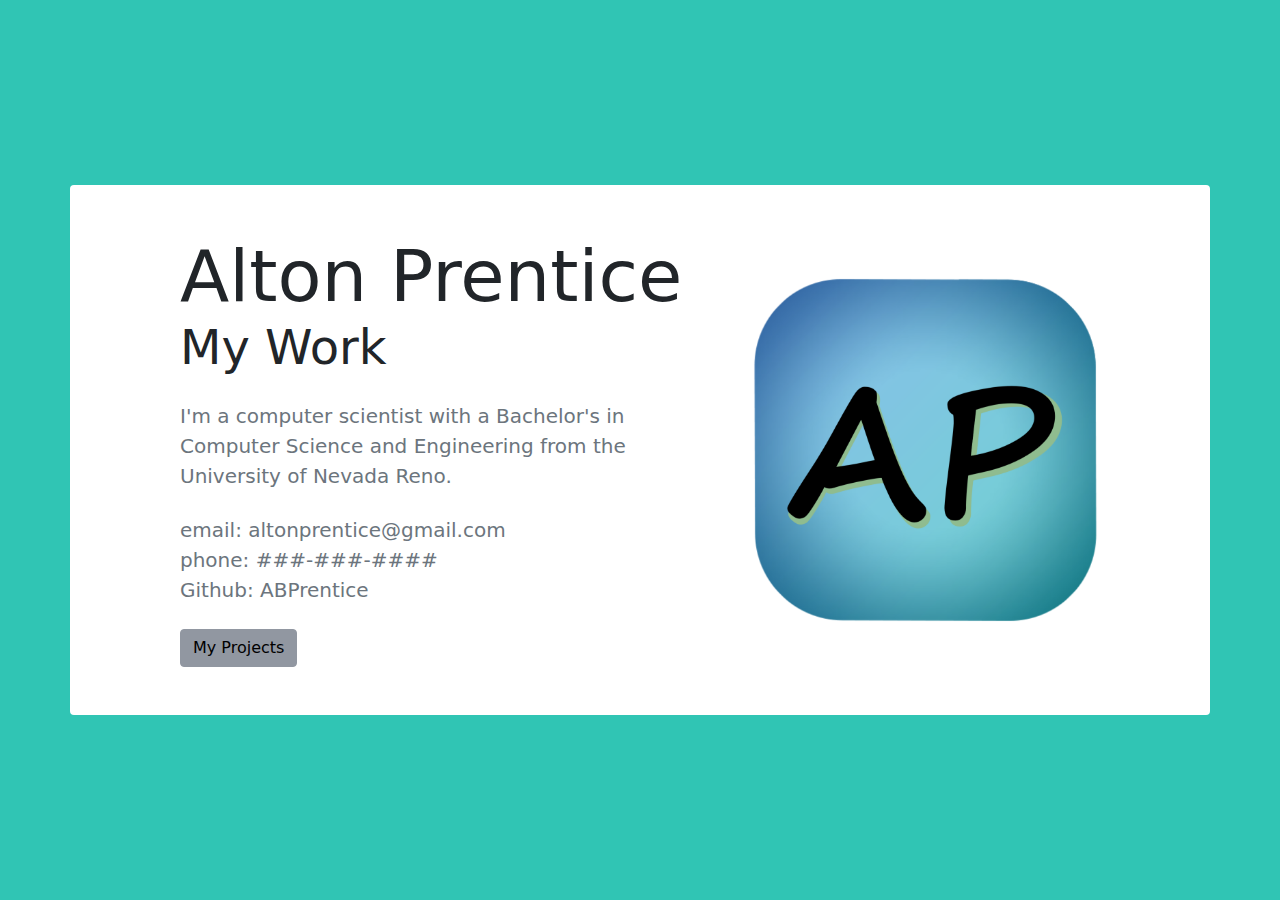
<file: index.html>
<html lang="en">
<head>
    <meta charset="UTF-8">
    <meta http-equiv="X-UA-Compatible" content="IE=edge">
    <meta name="viewport" content="width=device-width, initial-scale=1.0">
    <title>Document</title>
    <link href="https://cdn.jsdelivr.net/npm/bootstrap@5.0.2/dist/css/bootstrap.min.css" rel="stylesheet" integrity="sha384-EVSTQN3/azprG1Anm3QDgpJLIm9Nao0Yz1ztcQTwFspd3yD65VohhpuuCOmLASjC" crossorigin="anonymous">
    <script src="https://cdn.jsdelivr.net/npm/bootstrap@5.0.2/dist/js/bootstrap.bundle.min.js" integrity="sha384-MrcW6ZMFYlzcLA8Nl+NtUVF0sA7MsXsP1UyJoMp4YLEuNSfAP+JcXn/tWtIaxVXM" crossorigin="anonymous"></script>
    <link href="https://maxcdn.bootstrapcdn.com/bootstrap/4.0.0/css/bootstrap.min.css" rel="stylesheet"/>

    <link rel = "stylesheet" href="style/portfolio.css">
</head>

<body class="bg-success d-flex align-items-center justify-content-center vh-100">
    <!-- name and logo-->
    <section id="intro">
        <div class="container-lg container rounded bg-info py-5">
            
            <div class="row justify-content-center align-items-center">

                <div class="col-md-6 text-center text-md-start">
                    <h1>
                        <div class="display-2">Alton Prentice</div>
                        <div class="display-5 text muted"> My Work</div>
                    </h1>
                    <p class="lead my-4 text-muted"> I'm a computer scientist with a Bachelor's in Computer Science and Engineering from the University of Nevada Reno.</p>
                    <p class="lead my-4 text-muted"> <b> email:</b> altonprentice@gmail.com <br> <b> phone:</b>  ###-###-#### <br> <b>Github:</b> ABPrentice</p>
                    <a href="index2.html" class="btn btn-primary" role="button">My Projects</a>
                </div>    
                <div class="col-md-4 w-25 text-center">
                    <img class="img-fluid" src = "Logo 1.png" alt = "Logo 1">
                </div>
            </div>
            
        </div>
        
    </section>
</body>
</html>
</file>
<file: style/portfolio.css>
/* Created with Themestr.app */
/*! `Custom` Bootstrap 5 theme *//*!
 * Bootstrap v5.0.1 (https://getbootstrap.com/)
 * Copyright 2011-2021 The Bootstrap Authors
 * Copyright 2011-2021 Twitter, Inc.
 * Licensed under MIT (https://github.com/twbs/bootstrap/blob/main/LICENSE)
 */:root{--bs-blue: #0d6efd;--bs-indigo: #6610f2;--bs-purple: #6f42c1;--bs-pink: #d63384;--bs-red: #dc3545;--bs-orange: #fd7e14;--bs-yellow: #ffc107;--bs-green: #198754;--bs-teal: #20c997;--bs-cyan: #0dcaf0;--bs-white: #fff;--bs-gray: #6c757d;--bs-gray-dark: #343a40;--bs-primary: #9197a1;--bs-secondary: #6c757d;--bs-success: #30c5b4;--bs-info: #fff;--bs-warning: #aeb9ac;--bs-danger: #37aec3;--bs-light: #4ae8a3;--bs-dark: #368fe7;--bs-font-sans-serif: system-ui, -apple-system, "Segoe UI", Roboto, "Helvetica Neue", Arial, "Noto Sans", "Liberation Sans", sans-serif, "Apple Color Emoji", "Segoe UI Emoji", "Segoe UI Symbol", "Noto Color Emoji";--bs-font-monospace: SFMono-Regular, Menlo, Monaco, Consolas, "Liberation Mono", "Courier New", monospace;--bs-gradient: linear-gradient(180deg, rgba(255,255,255,0.15), rgba(255,255,255,0))}*,*::before,*::after{box-sizing:border-box}@media (prefers-reduced-motion: no-preference){:root{scroll-behavior:smooth}}body{margin:0;font-family:var(--bs-font-sans-serif);font-size:1rem;font-weight:400;line-height:1.5;color:#212529;background-color:#fff;-webkit-text-size-adjust:100%;-webkit-tap-highlight-color:rgba(0,0,0,0)}hr{margin:1rem 0;color:inherit;background-color:currentColor;border:0;opacity:.25}hr:not([size]){height:1px}h1,.h1,h2,.h2,h3,.h3,h4,.h4,h5,.h5,h6,.h6{margin-top:0;margin-bottom:.5rem;font-weight:500;line-height:1.2}h1,.h1{font-size:calc(1.375rem + 1.5vw)}@media (min-width: 1200px){h1,.h1{font-size:2.5rem}}h2,.h2{font-size:calc(1.325rem + .9vw)}@media (min-width: 1200px){h2,.h2{font-size:2rem}}h3,.h3{font-size:calc(1.3rem + .6vw)}@media (min-width: 1200px){h3,.h3{font-size:1.75rem}}h4,.h4{font-size:calc(1.275rem + .3vw)}@media (min-width: 1200px){h4,.h4{font-size:1.5rem}}h5,.h5{font-size:1.25rem}h6,.h6{font-size:1rem}p{margin-top:0;margin-bottom:1rem}abbr[title],abbr[data-bs-original-title]{text-decoration:underline dotted;cursor:help;text-decoration-skip-ink:none}address{margin-bottom:1rem;font-style:normal;line-height:inherit}ol,ul{padding-left:2rem}ol,ul,dl{margin-top:0;margin-bottom:1rem}ol ol,ul ul,ol ul,ul ol{margin-bottom:0}dt{font-weight:700}dd{margin-bottom:.5rem;margin-left:0}blockquote{margin:0 0 1rem}b,strong{font-weight:bolder}small,.small{font-size:.875em}mark,.mark{padding:.2em;background-color:#fcf8e3}sub,sup{position:relative;font-size:.75em;line-height:0;vertical-align:baseline}sub{bottom:-.25em}sup{top:-.5em}a{color:#9197a1;text-decoration:underline}a:hover{color:#747981}a:not([href]):not([class]),a:not([href]):not([class]):hover{color:inherit;text-decoration:none}pre,code,kbd,samp{font-family:var(--bs-font-monospace);font-size:1em;direction:ltr /* rtl:ignore */;unicode-bidi:bidi-override}pre{display:block;margin-top:0;margin-bottom:1rem;overflow:auto;font-size:.875em}pre code{font-size:inherit;color:inherit;word-break:normal}code{font-size:.875em;color:#d63384;word-wrap:break-word}a>code{color:inherit}kbd{padding:.2rem .4rem;font-size:.875em;color:#fff;background-color:#212529;border-radius:.2rem}kbd kbd{padding:0;font-size:1em;font-weight:700}figure{margin:0 0 1rem}img,svg{vertical-align:middle}table{caption-side:bottom;border-collapse:collapse}caption{padding-top:.5rem;padding-bottom:.5rem;color:#6c757d;text-align:left}th{text-align:inherit;text-align:-webkit-match-parent}thead,tbody,tfoot,tr,td,th{border-color:inherit;border-style:solid;border-width:0}label{display:inline-block}button{border-radius:0}button:focus:not(:focus-visible){outline:0}input,button,select,optgroup,textarea{margin:0;font-family:inherit;font-size:inherit;line-height:inherit}button,select{text-transform:none}[role="button"]{cursor:pointer}select{word-wrap:normal}select:disabled{opacity:1}[list]::-webkit-calendar-picker-indicator{display:none}button,[type="button"],[type="reset"],[type="submit"]{-webkit-appearance:button}button:not(:disabled),[type="button"]:not(:disabled),[type="reset"]:not(:disabled),[type="submit"]:not(:disabled){cursor:pointer}::-moz-focus-inner{padding:0;border-style:none}textarea{resize:vertical}fieldset{min-width:0;padding:0;margin:0;border:0}legend{float:left;width:100%;padding:0;margin-bottom:.5rem;font-size:calc(1.275rem + .3vw);line-height:inherit}@media (min-width: 1200px){legend{font-size:1.5rem}}legend+*{clear:left}::-webkit-datetime-edit-fields-wrapper,::-webkit-datetime-edit-text,::-webkit-datetime-edit-minute,::-webkit-datetime-edit-hour-field,::-webkit-datetime-edit-day-field,::-webkit-datetime-edit-month-field,::-webkit-datetime-edit-year-field{padding:0}::-webkit-inner-spin-button{height:auto}[type="search"]{outline-offset:-2px;-webkit-appearance:textfield}::-webkit-search-decoration{-webkit-appearance:none}::-webkit-color-swatch-wrapper{padding:0}::file-selector-button{font:inherit}::-webkit-file-upload-button{font:inherit;-webkit-appearance:button}output{display:inline-block}iframe{border:0}summary{display:list-item;cursor:pointer}progress{vertical-align:baseline}[hidden]{display:none !important}.lead{font-size:1.25rem;font-weight:300}.display-1{font-size:calc(1.625rem + 4.5vw);font-weight:300;line-height:1.2}@media (min-width: 1200px){.display-1{font-size:5rem}}.display-2{font-size:calc(1.575rem + 3.9vw);font-weight:300;line-height:1.2}@media (min-width: 1200px){.display-2{font-size:4.5rem}}.display-3{font-size:calc(1.525rem + 3.3vw);font-weight:300;line-height:1.2}@media (min-width: 1200px){.display-3{font-size:4rem}}.display-4{font-size:calc(1.475rem + 2.7vw);font-weight:300;line-height:1.2}@media (min-width: 1200px){.display-4{font-size:3.5rem}}.display-5{font-size:calc(1.425rem + 2.1vw);font-weight:300;line-height:1.2}@media (min-width: 1200px){.display-5{font-size:3rem}}.display-6{font-size:calc(1.375rem + 1.5vw);font-weight:300;line-height:1.2}@media (min-width: 1200px){.display-6{font-size:2.5rem}}.list-unstyled{padding-left:0;list-style:none}.list-inline{padding-left:0;list-style:none}.list-inline-item{display:inline-block}.list-inline-item:not(:last-child){margin-right:.5rem}.initialism{font-size:.875em;text-transform:uppercase}.blockquote{margin-bottom:1rem;font-size:1.25rem}.blockquote>:last-child{margin-bottom:0}.blockquote-footer{margin-top:-1rem;margin-bottom:1rem;font-size:.875em;color:#6c757d}.blockquote-footer::before{content:"\2014\00A0"}.img-fluid{max-width:100%;height:auto}.img-thumbnail{padding:.25rem;background-color:#fff;border:1px solid #dee2e6;border-radius:.25rem;max-width:100%;height:auto}.figure{display:inline-block}.figure-img{margin-bottom:.5rem;line-height:1}.figure-caption{font-size:.875em;color:#6c757d}.table{--bs-table-bg: rgba(0,0,0,0);--bs-table-accent-bg: rgba(0,0,0,0);--bs-table-striped-color: #212529;--bs-table-striped-bg: rgba(0,0,0,0.05);--bs-table-active-color: #212529;--bs-table-active-bg: rgba(0,0,0,0.1);--bs-table-hover-color: #212529;--bs-table-hover-bg: rgba(0,0,0,0.075);width:100%;margin-bottom:1rem;color:#212529;vertical-align:top;border-color:#dee2e6}.table>:not(caption)>*>*{padding:.5rem .5rem;background-color:var(--bs-table-bg);border-bottom-width:1px;box-shadow:inset 0 0 0 9999px var(--bs-table-accent-bg)}.table>tbody{vertical-align:inherit}.table>thead{vertical-align:bottom}.table>:not(:last-child)>:last-child>*{border-bottom-color:currentColor}.caption-top{caption-side:top}.table-sm>:not(caption)>*>*{padding:.25rem .25rem}.table-bordered>:not(caption)>*{border-width:1px 0}.table-bordered>:not(caption)>*>*{border-width:0 1px}.table-borderless>:not(caption)>*>*{border-bottom-width:0}.table-striped>tbody>tr:nth-of-type(odd){--bs-table-accent-bg: var(--bs-table-striped-bg);color:var(--bs-table-striped-color)}.table-active{--bs-table-accent-bg: var(--bs-table-active-bg);color:var(--bs-table-active-color)}.table-hover>tbody>tr:hover{--bs-table-accent-bg: var(--bs-table-hover-bg);color:var(--bs-table-hover-color)}.table-primary{--bs-table-bg: #e9eaec;--bs-table-striped-bg: #dddee0;--bs-table-striped-color: #000;--bs-table-active-bg: #d2d3d4;--bs-table-active-color: #000;--bs-table-hover-bg: #d8d8da;--bs-table-hover-color: #000;color:#000;border-color:#d2d3d4}.table-secondary{--bs-table-bg: #e2e3e5;--bs-table-striped-bg: #d7d8da;--bs-table-striped-color: #000;--bs-table-active-bg: #cbccce;--bs-table-active-color: #000;--bs-table-hover-bg: #d1d2d4;--bs-table-hover-color: #000;color:#000;border-color:#cbccce}.table-success{--bs-table-bg: #d6f3f0;--bs-table-striped-bg: #cbe7e4;--bs-table-striped-color: #000;--bs-table-active-bg: #c1dbd8;--bs-table-active-color: #000;--bs-table-hover-bg: #c6e1de;--bs-table-hover-color: #000;color:#000;border-color:#c1dbd8}.table-info{--bs-table-bg: #fff;--bs-table-striped-bg: #f2f2f2;--bs-table-striped-color: #000;--bs-table-active-bg: #e6e6e6;--bs-table-active-color: #000;--bs-table-hover-bg: #ececec;--bs-table-hover-color: #000;color:#000;border-color:#e6e6e6}.table-warning{--bs-table-bg: #eff1ee;--bs-table-striped-bg: #e3e5e2;--bs-table-striped-color: #000;--bs-table-active-bg: #d7d9d6;--bs-table-active-color: #000;--bs-table-hover-bg: #dddfdc;--bs-table-hover-color: #000;color:#000;border-color:#d7d9d6}.table-danger{--bs-table-bg: #d7eff3;--bs-table-striped-bg: #cce3e7;--bs-table-striped-color: #000;--bs-table-active-bg: #c2d7db;--bs-table-active-color: #000;--bs-table-hover-bg: #c7dde1;--bs-table-hover-color: #000;color:#000;border-color:#c2d7db}.table-light{--bs-table-bg: #4ae8a3;--bs-table-striped-bg: #46dc9b;--bs-table-striped-color: #000;--bs-table-active-bg: #43d193;--bs-table-active-color: #000;--bs-table-hover-bg: #44d797;--bs-table-hover-color: #000;color:#000;border-color:#43d193}.table-dark{--bs-table-bg: #368fe7;--bs-table-striped-bg: #3388db;--bs-table-striped-color: #000;--bs-table-active-bg: #3181d0;--bs-table-active-color: #000;--bs-table-hover-bg: #3284d6;--bs-table-hover-color: #000;color:#000;border-color:#3181d0}.table-responsive{overflow-x:auto;-webkit-overflow-scrolling:touch}@media (max-width: 575.98px){.table-responsive-sm{overflow-x:auto;-webkit-overflow-scrolling:touch}}@media (max-width: 767.98px){.table-responsive-md{overflow-x:auto;-webkit-overflow-scrolling:touch}}@media (max-width: 991.98px){.table-responsive-lg{overflow-x:auto;-webkit-overflow-scrolling:touch}}@media (max-width: 1199.98px){.table-responsive-xl{overflow-x:auto;-webkit-overflow-scrolling:touch}}@media (max-width: 1399.98px){.table-responsive-xxl{overflow-x:auto;-webkit-overflow-scrolling:touch}}.form-label{margin-bottom:.5rem}.col-form-label{padding-top:calc(.375rem + 1px);padding-bottom:calc(.375rem + 1px);margin-bottom:0;font-size:inherit;line-height:1.5}.col-form-label-lg{padding-top:calc(.5rem + 1px);padding-bottom:calc(.5rem + 1px);font-size:1.25rem}.col-form-label-sm{padding-top:calc(.25rem + 1px);padding-bottom:calc(.25rem + 1px);font-size:.875rem}.form-text{margin-top:.25rem;font-size:.875em;color:#6c757d}.form-control{display:block;width:100%;padding:.375rem .75rem;font-size:1rem;font-weight:400;line-height:1.5;color:#212529;background-color:#fff;background-clip:padding-box;border:1px solid #ced4da;appearance:none;border-radius:.25rem;transition:border-color 0.15s ease-in-out,box-shadow 0.15s ease-in-out}@media (prefers-reduced-motion: reduce){.form-control{transition:none}}.form-control[type="file"]{overflow:hidden}.form-control[type="file"]:not(:disabled):not([readonly]){cursor:pointer}.form-control:focus{color:#212529;background-color:#fff;border-color:#c8cbd0;outline:0;box-shadow:0 0 0 .25rem rgba(145,151,161,0.25)}.form-control::-webkit-date-and-time-value{height:1.5em}.form-control::placeholder{color:#6c757d;opacity:1}.form-control:disabled,.form-control[readonly]{background-color:#e9ecef;opacity:1}.form-control::file-selector-button{padding:.375rem .75rem;margin:-.375rem -.75rem;margin-inline-end:.75rem;color:#212529;background-color:#e9ecef;pointer-events:none;border-color:inherit;border-style:solid;border-width:0;border-inline-end-width:1px;border-radius:0;transition:color 0.15s ease-in-out,background-color 0.15s ease-in-out,border-color 0.15s ease-in-out,box-shadow 0.15s ease-in-out}@media (prefers-reduced-motion: reduce){.form-control::file-selector-button{transition:none}}.form-control:hover:not(:disabled):not([readonly])::file-selector-button{background-color:#dde0e3}.form-control::-webkit-file-upload-button{padding:.375rem .75rem;margin:-.375rem -.75rem;margin-inline-end:.75rem;color:#212529;background-color:#e9ecef;pointer-events:none;border-color:inherit;border-style:solid;border-width:0;border-inline-end-width:1px;border-radius:0;transition:color 0.15s ease-in-out,background-color 0.15s ease-in-out,border-color 0.15s ease-in-out,box-shadow 0.15s ease-in-out}@media (prefers-reduced-motion: reduce){.form-control::-webkit-file-upload-button{transition:none}}.form-control:hover:not(:disabled):not([readonly])::-webkit-file-upload-button{background-color:#dde0e3}.form-control-plaintext{display:block;width:100%;padding:.375rem 0;margin-bottom:0;line-height:1.5;color:#212529;background-color:transparent;border:solid transparent;border-width:1px 0}.form-control-plaintext.form-control-sm,.form-control-plaintext.form-control-lg{padding-right:0;padding-left:0}.form-control-sm{min-height:calc(1.5em + .5rem + 2px);padding:.25rem .5rem;font-size:.875rem;border-radius:.2rem}.form-control-sm::file-selector-button{padding:.25rem .5rem;margin:-.25rem -.5rem;margin-inline-end:.5rem}.form-control-sm::-webkit-file-upload-button{padding:.25rem .5rem;margin:-.25rem -.5rem;margin-inline-end:.5rem}.form-control-lg{min-height:calc(1.5em + 1rem + 2px);padding:.5rem 1rem;font-size:1.25rem;border-radius:.3rem}.form-control-lg::file-selector-button{padding:.5rem 1rem;margin:-.5rem -1rem;margin-inline-end:1rem}.form-control-lg::-webkit-file-upload-button{padding:.5rem 1rem;margin:-.5rem -1rem;margin-inline-end:1rem}textarea.form-control{min-height:calc(1.5em + .75rem + 2px)}textarea.form-control-sm{min-height:calc(1.5em + .5rem + 2px)}textarea.form-control-lg{min-height:calc(1.5em + 1rem + 2px)}.form-control-color{max-width:3rem;height:auto;padding:.375rem}.form-control-color:not(:disabled):not([readonly]){cursor:pointer}.form-control-color::-moz-color-swatch{height:1.5em;border-radius:.25rem}.form-control-color::-webkit-color-swatch{height:1.5em;border-radius:.25rem}.form-select{display:block;width:100%;padding:.375rem 2.25rem .375rem .75rem;font-size:1rem;font-weight:400;line-height:1.5;color:#212529;background-color:#fff;background-image:url("data:image/svg+xml,%3csvg xmlns='http://www.w3.org/2000/svg' viewBox='0 0 16 16'%3e%3cpath fill='none' stroke='%23343a40' stroke-linecap='round' stroke-linejoin='round' stroke-width='2' d='M2 5l6 6 6-6'/%3e%3c/svg%3e");background-repeat:no-repeat;background-position:right .75rem center;background-size:16px 12px;border:1px solid #ced4da;border-radius:.25rem;appearance:none}.form-select:focus{border-color:#c8cbd0;outline:0;box-shadow:0 0 0 .25rem rgba(145,151,161,0.25)}.form-select[multiple],.form-select[size]:not([size="1"]){padding-right:.75rem;background-image:none}.form-select:disabled{background-color:#e9ecef}.form-select:-moz-focusring{color:transparent;text-shadow:0 0 0 #212529}.form-select-sm{padding-top:.25rem;padding-bottom:.25rem;padding-left:.5rem;font-size:.875rem}.form-select-lg{padding-top:.5rem;padding-bottom:.5rem;padding-left:1rem;font-size:1.25rem}.form-check{display:block;min-height:1.5rem;padding-left:1.5em;margin-bottom:.125rem}.form-check .form-check-input{float:left;margin-left:-1.5em}.form-check-input{width:1em;height:1em;margin-top:.25em;vertical-align:top;background-color:#fff;background-repeat:no-repeat;background-position:center;background-size:contain;border:1px solid rgba(0,0,0,0.25);appearance:none;color-adjust:exact}.form-check-input[type="checkbox"]{border-radius:.25em}.form-check-input[type="radio"]{border-radius:50%}.form-check-input:active{filter:brightness(90%)}.form-check-input:focus{border-color:#c8cbd0;outline:0;box-shadow:0 0 0 .25rem rgba(145,151,161,0.25)}.form-check-input:checked{background-color:#9197a1;border-color:#9197a1}.form-check-input:checked[type="checkbox"]{background-image:url("data:image/svg+xml,%3csvg xmlns='http://www.w3.org/2000/svg' viewBox='0 0 20 20'%3e%3cpath fill='none' stroke='%23fff' stroke-linecap='round' stroke-linejoin='round' stroke-width='3' d='M6 10l3 3l6-6'/%3e%3c/svg%3e")}.form-check-input:checked[type="radio"]{background-image:url("data:image/svg+xml,%3csvg xmlns='http://www.w3.org/2000/svg' viewBox='-4 -4 8 8'%3e%3ccircle r='2' fill='%23fff'/%3e%3c/svg%3e")}.form-check-input[type="checkbox"]:indeterminate{background-color:#9197a1;border-color:#9197a1;background-image:url("data:image/svg+xml,%3csvg xmlns='http://www.w3.org/2000/svg' viewBox='0 0 20 20'%3e%3cpath fill='none' stroke='%23fff' stroke-linecap='round' stroke-linejoin='round' stroke-width='3' d='M6 10h8'/%3e%3c/svg%3e")}.form-check-input:disabled{pointer-events:none;filter:none;opacity:.5}.form-check-input[disabled] ~ .form-check-label,.form-check-input:disabled ~ .form-check-label{opacity:.5}.form-switch{padding-left:2.5em}.form-switch .form-check-input{width:2em;margin-left:-2.5em;background-image:url("data:image/svg+xml,%3csvg xmlns='http://www.w3.org/2000/svg' viewBox='-4 -4 8 8'%3e%3ccircle r='3' fill='rgba%280,0,0,0.25%29'/%3e%3c/svg%3e");background-position:left center;border-radius:2em;transition:background-position 0.15s ease-in-out}@media (prefers-reduced-motion: reduce){.form-switch .form-check-input{transition:none}}.form-switch .form-check-input:focus{background-image:url("data:image/svg+xml,%3csvg xmlns='http://www.w3.org/2000/svg' viewBox='-4 -4 8 8'%3e%3ccircle r='3' fill='%23c8cbd0'/%3e%3c/svg%3e")}.form-switch .form-check-input:checked{background-position:right center;background-image:url("data:image/svg+xml,%3csvg xmlns='http://www.w3.org/2000/svg' viewBox='-4 -4 8 8'%3e%3ccircle r='3' fill='%23fff'/%3e%3c/svg%3e")}.form-check-inline{display:inline-block;margin-right:1rem}.btn-check{position:absolute;clip:rect(0, 0, 0, 0);pointer-events:none}.btn-check[disabled]+.btn,.btn-check:disabled+.btn{pointer-events:none;filter:none;opacity:.65}.form-range{width:100%;height:1.5rem;padding:0;background-color:transparent;appearance:none}.form-range:focus{outline:0}.form-range:focus::-webkit-slider-thumb{box-shadow:0 0 0 1px #fff,0 0 0 .25rem rgba(145,151,161,0.25)}.form-range:focus::-moz-range-thumb{box-shadow:0 0 0 1px #fff,0 0 0 .25rem rgba(145,151,161,0.25)}.form-range::-moz-focus-outer{border:0}.form-range::-webkit-slider-thumb{width:1rem;height:1rem;margin-top:-.25rem;background-color:#9197a1;border:0;border-radius:1rem;transition:background-color 0.15s ease-in-out,border-color 0.15s ease-in-out,box-shadow 0.15s ease-in-out;appearance:none}@media (prefers-reduced-motion: reduce){.form-range::-webkit-slider-thumb{transition:none}}.form-range::-webkit-slider-thumb:active{background-color:#dee0e3}.form-range::-webkit-slider-runnable-track{width:100%;height:.5rem;color:transparent;cursor:pointer;background-color:#dee2e6;border-color:transparent;border-radius:1rem}.form-range::-moz-range-thumb{width:1rem;height:1rem;background-color:#9197a1;border:0;border-radius:1rem;transition:background-color 0.15s ease-in-out,border-color 0.15s ease-in-out,box-shadow 0.15s ease-in-out;appearance:none}@media (prefers-reduced-motion: reduce){.form-range::-moz-range-thumb{transition:none}}.form-range::-moz-range-thumb:active{background-color:#dee0e3}.form-range::-moz-range-track{width:100%;height:.5rem;color:transparent;cursor:pointer;background-color:#dee2e6;border-color:transparent;border-radius:1rem}.form-range:disabled{pointer-events:none}.form-range:disabled::-webkit-slider-thumb{background-color:#adb5bd}.form-range:disabled::-moz-range-thumb{background-color:#adb5bd}.form-floating{position:relative}.form-floating>.form-control,.form-floating>.form-select{height:calc(3.5rem + 2px);padding:1rem .75rem}.form-floating>label{position:absolute;top:0;left:0;height:100%;padding:1rem .75rem;pointer-events:none;border:1px solid transparent;transform-origin:0 0;transition:opacity 0.1s ease-in-out,transform 0.1s ease-in-out}@media (prefers-reduced-motion: reduce){.form-floating>label{transition:none}}.form-floating>.form-control::placeholder{color:transparent}.form-floating>.form-control:focus,.form-floating>.form-control:not(:placeholder-shown){padding-top:1.625rem;padding-bottom:.625rem}.form-floating>.form-control:-webkit-autofill{padding-top:1.625rem;padding-bottom:.625rem}.form-floating>.form-select{padding-top:1.625rem;padding-bottom:.625rem}.form-floating>.form-control:focus ~ label,.form-floating>.form-control:not(:placeholder-shown) ~ label,.form-floating>.form-select ~ label{opacity:.65;transform:scale(0.85) translateY(-0.5rem) translateX(0.15rem)}.form-floating>.form-control:-webkit-autofill ~ label{opacity:.65;transform:scale(0.85) translateY(-0.5rem) translateX(0.15rem)}.input-group{position:relative;display:flex;flex-wrap:wrap;align-items:stretch;width:100%}.input-group>.form-control,.input-group>.form-select{position:relative;flex:1 1 auto;width:1%;min-width:0}.input-group>.form-control:focus,.input-group>.form-select:focus{z-index:3}.input-group .btn{position:relative;z-index:2}.input-group .btn:focus{z-index:3}.input-group-text{display:flex;align-items:center;padding:.375rem .75rem;font-size:1rem;font-weight:400;line-height:1.5;color:#212529;text-align:center;white-space:nowrap;background-color:#e9ecef;border:1px solid #ced4da;border-radius:.25rem}.input-group-lg>.form-control,.input-group-lg>.form-select,.input-group-lg>.input-group-text,.input-group-lg>.btn{padding:.5rem 1rem;font-size:1.25rem;border-radius:.3rem}.input-group-sm>.form-control,.input-group-sm>.form-select,.input-group-sm>.input-group-text,.input-group-sm>.btn{padding:.25rem .5rem;font-size:.875rem;border-radius:.2rem}.input-group-lg>.form-select,.input-group-sm>.form-select{padding-right:3rem}.input-group:not(.has-validation)>:not(:last-child):not(.dropdown-toggle):not(.dropdown-menu),.input-group:not(.has-validation)>.dropdown-toggle:nth-last-child(n+3){border-top-right-radius:0;border-bottom-right-radius:0}.input-group.has-validation>:nth-last-child(n+3):not(.dropdown-toggle):not(.dropdown-menu),.input-group.has-validation>.dropdown-toggle:nth-last-child(n+4){border-top-right-radius:0;border-bottom-right-radius:0}.input-group>:not(:first-child):not(.dropdown-menu):not(.valid-tooltip):not(.valid-feedback):not(.invalid-tooltip):not(.invalid-feedback){margin-left:-1px;border-top-left-radius:0;border-bottom-left-radius:0}.valid-feedback{display:none;width:100%;margin-top:.25rem;font-size:.875em;color:#30c5b4}.valid-tooltip{position:absolute;top:100%;z-index:5;display:none;max-width:100%;padding:.25rem .5rem;margin-top:.1rem;font-size:.875rem;color:#000;background-color:rgba(48,197,180,0.9);border-radius:.25rem}.was-validated :valid ~ .valid-feedback,.was-validated :valid ~ .valid-tooltip,.is-valid ~ .valid-feedback,.is-valid ~ .valid-tooltip{display:block}.was-validated .form-control:valid,.form-control.is-valid{border-color:#30c5b4;padding-right:calc(1.5em + .75rem);background-image:url("data:image/svg+xml,%3csvg xmlns='http://www.w3.org/2000/svg' viewBox='0 0 8 8'%3e%3cpath fill='%2330c5b4' d='M2.3 6.73L.6 4.53c-.4-1.04.46-1.4 1.1-.8l1.1 1.4 3.4-3.8c.6-.63 1.6-.27 1.2.7l-4 4.6c-.43.5-.8.4-1.1.1z'/%3e%3c/svg%3e");background-repeat:no-repeat;background-position:right calc(.375em + .1875rem) center;background-size:calc(.75em + .375rem) calc(.75em + .375rem)}.was-validated .form-control:valid:focus,.form-control.is-valid:focus{border-color:#30c5b4;box-shadow:0 0 0 .25rem rgba(48,197,180,0.25)}.was-validated textarea.form-control:valid,textarea.form-control.is-valid{padding-right:calc(1.5em + .75rem);background-position:top calc(.375em + .1875rem) right calc(.375em + .1875rem)}.was-validated .form-select:valid,.form-select.is-valid{border-color:#30c5b4}.was-validated .form-select:valid:not([multiple]):not([size]),.was-validated .form-select:valid:not([multiple])[size="1"],.form-select.is-valid:not([multiple]):not([size]),.form-select.is-valid:not([multiple])[size="1"]{padding-right:4.125rem;background-image:url("data:image/svg+xml,%3csvg xmlns='http://www.w3.org/2000/svg' viewBox='0 0 16 16'%3e%3cpath fill='none' stroke='%23343a40' stroke-linecap='round' stroke-linejoin='round' stroke-width='2' d='M2 5l6 6 6-6'/%3e%3c/svg%3e"),url("data:image/svg+xml,%3csvg xmlns='http://www.w3.org/2000/svg' viewBox='0 0 8 8'%3e%3cpath fill='%2330c5b4' d='M2.3 6.73L.6 4.53c-.4-1.04.46-1.4 1.1-.8l1.1 1.4 3.4-3.8c.6-.63 1.6-.27 1.2.7l-4 4.6c-.43.5-.8.4-1.1.1z'/%3e%3c/svg%3e");background-position:right .75rem center,center right 2.25rem;background-size:16px 12px,calc(.75em + .375rem) calc(.75em + .375rem)}.was-validated .form-select:valid:focus,.form-select.is-valid:focus{border-color:#30c5b4;box-shadow:0 0 0 .25rem rgba(48,197,180,0.25)}.was-validated .form-check-input:valid,.form-check-input.is-valid{border-color:#30c5b4}.was-validated .form-check-input:valid:checked,.form-check-input.is-valid:checked{background-color:#30c5b4}.was-validated .form-check-input:valid:focus,.form-check-input.is-valid:focus{box-shadow:0 0 0 .25rem rgba(48,197,180,0.25)}.was-validated .form-check-input:valid ~ .form-check-label,.form-check-input.is-valid ~ .form-check-label{color:#30c5b4}.form-check-inline .form-check-input ~ .valid-feedback{margin-left:.5em}.was-validated .input-group .form-control:valid,.input-group .form-control.is-valid,.was-validated .input-group .form-select:valid,.input-group .form-select.is-valid{z-index:1}.was-validated .input-group .form-control:valid:focus,.input-group .form-control.is-valid:focus,.was-validated .input-group .form-select:valid:focus,.input-group .form-select.is-valid:focus{z-index:3}.invalid-feedback{display:none;width:100%;margin-top:.25rem;font-size:.875em;color:#37aec3}.invalid-tooltip{position:absolute;top:100%;z-index:5;display:none;max-width:100%;padding:.25rem .5rem;margin-top:.1rem;font-size:.875rem;color:#000;background-color:rgba(55,174,195,0.9);border-radius:.25rem}.was-validated :invalid ~ .invalid-feedback,.was-validated :invalid ~ .invalid-tooltip,.is-invalid ~ .invalid-feedback,.is-invalid ~ .invalid-tooltip{display:block}.was-validated .form-control:invalid,.form-control.is-invalid{border-color:#37aec3;padding-right:calc(1.5em + .75rem);background-image:url("data:image/svg+xml,%3csvg xmlns='http://www.w3.org/2000/svg' viewBox='0 0 12 12' width='12' height='12' fill='none' stroke='%2337aec3'%3e%3ccircle cx='6' cy='6' r='4.5'/%3e%3cpath stroke-linejoin='round' d='M5.8 3.6h.4L6 6.5z'/%3e%3ccircle cx='6' cy='8.2' r='.6' fill='%2337aec3' stroke='none'/%3e%3c/svg%3e");background-repeat:no-repeat;background-position:right calc(.375em + .1875rem) center;background-size:calc(.75em + .375rem) calc(.75em + .375rem)}.was-validated .form-control:invalid:focus,.form-control.is-invalid:focus{border-color:#37aec3;box-shadow:0 0 0 .25rem rgba(55,174,195,0.25)}.was-validated textarea.form-control:invalid,textarea.form-control.is-invalid{padding-right:calc(1.5em + .75rem);background-position:top calc(.375em + .1875rem) right calc(.375em + .1875rem)}.was-validated .form-select:invalid,.form-select.is-invalid{border-color:#37aec3}.was-validated .form-select:invalid:not([multiple]):not([size]),.was-validated .form-select:invalid:not([multiple])[size="1"],.form-select.is-invalid:not([multiple]):not([size]),.form-select.is-invalid:not([multiple])[size="1"]{padding-right:4.125rem;background-image:url("data:image/svg+xml,%3csvg xmlns='http://www.w3.org/2000/svg' viewBox='0 0 16 16'%3e%3cpath fill='none' stroke='%23343a40' stroke-linecap='round' stroke-linejoin='round' stroke-width='2' d='M2 5l6 6 6-6'/%3e%3c/svg%3e"),url("data:image/svg+xml,%3csvg xmlns='http://www.w3.org/2000/svg' viewBox='0 0 12 12' width='12' height='12' fill='none' stroke='%2337aec3'%3e%3ccircle cx='6' cy='6' r='4.5'/%3e%3cpath stroke-linejoin='round' d='M5.8 3.6h.4L6 6.5z'/%3e%3ccircle cx='6' cy='8.2' r='.6' fill='%2337aec3' stroke='none'/%3e%3c/svg%3e");background-position:right .75rem center,center right 2.25rem;background-size:16px 12px,calc(.75em + .375rem) calc(.75em + .375rem)}.was-validated .form-select:invalid:focus,.form-select.is-invalid:focus{border-color:#37aec3;box-shadow:0 0 0 .25rem rgba(55,174,195,0.25)}.was-validated .form-check-input:invalid,.form-check-input.is-invalid{border-color:#37aec3}.was-validated .form-check-input:invalid:checked,.form-check-input.is-invalid:checked{background-color:#37aec3}.was-validated .form-check-input:invalid:focus,.form-check-input.is-invalid:focus{box-shadow:0 0 0 .25rem rgba(55,174,195,0.25)}.was-validated .form-check-input:invalid ~ .form-check-label,.form-check-input.is-invalid ~ .form-check-label{color:#37aec3}.form-check-inline .form-check-input ~ .invalid-feedback{margin-left:.5em}.was-validated .input-group .form-control:invalid,.input-group .form-control.is-invalid,.was-validated .input-group .form-select:invalid,.input-group .form-select.is-invalid{z-index:2}.was-validated .input-group .form-control:invalid:focus,.input-group .form-control.is-invalid:focus,.was-validated .input-group .form-select:invalid:focus,.input-group .form-select.is-invalid:focus{z-index:3}.btn{display:inline-block;font-weight:400;line-height:1.5;color:#212529;text-align:center;text-decoration:none;vertical-align:middle;cursor:pointer;user-select:none;background-color:transparent;border:1px solid transparent;padding:.375rem .75rem;font-size:1rem;border-radius:.25rem;transition:color 0.15s ease-in-out,background-color 0.15s ease-in-out,border-color 0.15s ease-in-out,box-shadow 0.15s ease-in-out}@media (prefers-reduced-motion: reduce){.btn{transition:none}}.btn:hover{color:#212529}.btn-check:focus+.btn,.btn:focus{outline:0;box-shadow:0 0 0 .25rem rgba(145,151,161,0.25)}.btn:disabled,.btn.disabled,fieldset:disabled .btn{pointer-events:none;opacity:.65}.btn-primary{color:#000;background-color:#9197a1;border-color:#9197a1}.btn-primary:hover{color:#000;background-color:#a2a7af;border-color:#9ca1aa}.btn-check:focus+.btn-primary,.btn-primary:focus{color:#000;background-color:#a2a7af;border-color:#9ca1aa;box-shadow:0 0 0 .25rem rgba(123,128,137,0.5)}.btn-check:checked+.btn-primary,.btn-check:active+.btn-primary,.btn-primary:active,.btn-primary.active,.show>.btn-primary.dropdown-toggle{color:#000;background-color:#a7acb4;border-color:#9ca1aa}.btn-check:checked+.btn-primary:focus,.btn-check:active+.btn-primary:focus,.btn-primary:active:focus,.btn-primary.active:focus,.show>.btn-primary.dropdown-toggle:focus{box-shadow:0 0 0 .25rem rgba(123,128,137,0.5)}.btn-primary:disabled,.btn-primary.disabled{color:#000;background-color:#9197a1;border-color:#9197a1}.btn-secondary{color:#fff;background-color:#6c757d;border-color:#6c757d}.btn-secondary:hover{color:#fff;background-color:#5c636a;border-color:#565e64}.btn-check:focus+.btn-secondary,.btn-secondary:focus{color:#fff;background-color:#5c636a;border-color:#565e64;box-shadow:0 0 0 .25rem rgba(130,138,145,0.5)}.btn-check:checked+.btn-secondary,.btn-check:active+.btn-secondary,.btn-secondary:active,.btn-secondary.active,.show>.btn-secondary.dropdown-toggle{color:#fff;background-color:#565e64;border-color:#51585e}.btn-check:checked+.btn-secondary:focus,.btn-check:active+.btn-secondary:focus,.btn-secondary:active:focus,.btn-secondary.active:focus,.show>.btn-secondary.dropdown-toggle:focus{box-shadow:0 0 0 .25rem rgba(130,138,145,0.5)}.btn-secondary:disabled,.btn-secondary.disabled{color:#fff;background-color:#6c757d;border-color:#6c757d}.btn-success{color:#000;background-color:#30c5b4;border-color:#30c5b4}.btn-success:hover{color:#000;background-color:#4fcebf;border-color:#45cbbc}.btn-check:focus+.btn-success,.btn-success:focus{color:#000;background-color:#4fcebf;border-color:#45cbbc;box-shadow:0 0 0 .25rem rgba(41,167,153,0.5)}.btn-check:checked+.btn-success,.btn-check:active+.btn-success,.btn-success:active,.btn-success.active,.show>.btn-success.dropdown-toggle{color:#000;background-color:#59d1c3;border-color:#45cbbc}.btn-check:checked+.btn-success:focus,.btn-check:active+.btn-success:focus,.btn-success:active:focus,.btn-success.active:focus,.show>.btn-success.dropdown-toggle:focus{box-shadow:0 0 0 .25rem rgba(41,167,153,0.5)}.btn-success:disabled,.btn-success.disabled{color:#000;background-color:#30c5b4;border-color:#30c5b4}.btn-info{color:#000;background-color:#fff;border-color:#fff}.btn-info:hover{color:#000;background-color:#fff;border-color:#fff}.btn-check:focus+.btn-info,.btn-info:focus{color:#000;background-color:#fff;border-color:#fff;box-shadow:0 0 0 .25rem rgba(217,217,217,0.5)}.btn-check:checked+.btn-info,.btn-check:active+.btn-info,.btn-info:active,.btn-info.active,.show>.btn-info.dropdown-toggle{color:#000;background-color:#fff;border-color:#fff}.btn-check:checked+.btn-info:focus,.btn-check:active+.btn-info:focus,.btn-info:active:focus,.btn-info.active:focus,.show>.btn-info.dropdown-toggle:focus{box-shadow:0 0 0 .25rem rgba(217,217,217,0.5)}.btn-info:disabled,.btn-info.disabled{color:#000;background-color:#fff;border-color:#fff}.btn-warning{color:#000;background-color:#aeb9ac;border-color:#aeb9ac}.btn-warning:hover{color:#000;background-color:#bac4b8;border-color:#b6c0b4}.btn-check:focus+.btn-warning,.btn-warning:focus{color:#000;background-color:#bac4b8;border-color:#b6c0b4;box-shadow:0 0 0 .25rem rgba(148,157,146,0.5)}.btn-check:checked+.btn-warning,.btn-check:active+.btn-warning,.btn-warning:active,.btn-warning.active,.show>.btn-warning.dropdown-toggle{color:#000;background-color:#bec7bd;border-color:#b6c0b4}.btn-check:checked+.btn-warning:focus,.btn-check:active+.btn-warning:focus,.btn-warning:active:focus,.btn-warning.active:focus,.show>.btn-warning.dropdown-toggle:focus{box-shadow:0 0 0 .25rem rgba(148,157,146,0.5)}.btn-warning:disabled,.btn-warning.disabled{color:#000;background-color:#aeb9ac;border-color:#aeb9ac}.btn-danger{color:#000;background-color:#37aec3;border-color:#37aec3}.btn-danger:hover{color:#000;background-color:#55bacc;border-color:#4bb6c9}.btn-check:focus+.btn-danger,.btn-danger:focus{color:#000;background-color:#55bacc;border-color:#4bb6c9;box-shadow:0 0 0 .25rem rgba(47,148,166,0.5)}.btn-check:checked+.btn-danger,.btn-check:active+.btn-danger,.btn-danger:active,.btn-danger.active,.show>.btn-danger.dropdown-toggle{color:#000;background-color:#5fbecf;border-color:#4bb6c9}.btn-check:checked+.btn-danger:focus,.btn-check:active+.btn-danger:focus,.btn-danger:active:focus,.btn-danger.active:focus,.show>.btn-danger.dropdown-toggle:focus{box-shadow:0 0 0 .25rem rgba(47,148,166,0.5)}.btn-danger:disabled,.btn-danger.disabled{color:#000;background-color:#37aec3;border-color:#37aec3}.btn-light{color:#000;background-color:#4ae8a3;border-color:#4ae8a3}.btn-light:hover{color:#000;background-color:#65ebb1;border-color:#5ceaac}.btn-check:focus+.btn-light,.btn-light:focus{color:#000;background-color:#65ebb1;border-color:#5ceaac;box-shadow:0 0 0 .25rem rgba(63,197,139,0.5)}.btn-check:checked+.btn-light,.btn-check:active+.btn-light,.btn-light:active,.btn-light.active,.show>.btn-light.dropdown-toggle{color:#000;background-color:#6eedb5;border-color:#5ceaac}.btn-check:checked+.btn-light:focus,.btn-check:active+.btn-light:focus,.btn-light:active:focus,.btn-light.active:focus,.show>.btn-light.dropdown-toggle:focus{box-shadow:0 0 0 .25rem rgba(63,197,139,0.5)}.btn-light:disabled,.btn-light.disabled{color:#000;background-color:#4ae8a3;border-color:#4ae8a3}.btn-dark{color:#000;background-color:#368fe7;border-color:#368fe7}.btn-dark:hover{color:#000;background-color:#54a0eb;border-color:#4a9ae9}.btn-check:focus+.btn-dark,.btn-dark:focus{color:#000;background-color:#54a0eb;border-color:#4a9ae9;box-shadow:0 0 0 .25rem rgba(46,122,196,0.5)}.btn-check:checked+.btn-dark,.btn-check:active+.btn-dark,.btn-dark:active,.btn-dark.active,.show>.btn-dark.dropdown-toggle{color:#000;background-color:#5ea5ec;border-color:#4a9ae9}.btn-check:checked+.btn-dark:focus,.btn-check:active+.btn-dark:focus,.btn-dark:active:focus,.btn-dark.active:focus,.show>.btn-dark.dropdown-toggle:focus{box-shadow:0 0 0 .25rem rgba(46,122,196,0.5)}.btn-dark:disabled,.btn-dark.disabled{color:#000;background-color:#368fe7;border-color:#368fe7}.btn-outline-primary{color:#9197a1;border-color:#9197a1}.btn-outline-primary:hover{color:#000;background-color:#9197a1;border-color:#9197a1}.btn-check:focus+.btn-outline-primary,.btn-outline-primary:focus{box-shadow:0 0 0 .25rem rgba(145,151,161,0.5)}.btn-check:checked+.btn-outline-primary,.btn-check:active+.btn-outline-primary,.btn-outline-primary:active,.btn-outline-primary.active,.btn-outline-primary.dropdown-toggle.show{color:#000;background-color:#9197a1;border-color:#9197a1}.btn-check:checked+.btn-outline-primary:focus,.btn-check:active+.btn-outline-primary:focus,.btn-outline-primary:active:focus,.btn-outline-primary.active:focus,.btn-outline-primary.dropdown-toggle.show:focus{box-shadow:0 0 0 .25rem rgba(145,151,161,0.5)}.btn-outline-primary:disabled,.btn-outline-primary.disabled{color:#9197a1;background-color:transparent}.btn-outline-secondary{color:#6c757d;border-color:#6c757d}.btn-outline-secondary:hover{color:#fff;background-color:#6c757d;border-color:#6c757d}.btn-check:focus+.btn-outline-secondary,.btn-outline-secondary:focus{box-shadow:0 0 0 .25rem rgba(108,117,125,0.5)}.btn-check:checked+.btn-outline-secondary,.btn-check:active+.btn-outline-secondary,.btn-outline-secondary:active,.btn-outline-secondary.active,.btn-outline-secondary.dropdown-toggle.show{color:#fff;background-color:#6c757d;border-color:#6c757d}.btn-check:checked+.btn-outline-secondary:focus,.btn-check:active+.btn-outline-secondary:focus,.btn-outline-secondary:active:focus,.btn-outline-secondary.active:focus,.btn-outline-secondary.dropdown-toggle.show:focus{box-shadow:0 0 0 .25rem rgba(108,117,125,0.5)}.btn-outline-secondary:disabled,.btn-outline-secondary.disabled{color:#6c757d;background-color:transparent}.btn-outline-success{color:#30c5b4;border-color:#30c5b4}.btn-outline-success:hover{color:#000;background-color:#30c5b4;border-color:#30c5b4}.btn-check:focus+.btn-outline-success,.btn-outline-success:focus{box-shadow:0 0 0 .25rem rgba(48,197,180,0.5)}.btn-check:checked+.btn-outline-success,.btn-check:active+.btn-outline-success,.btn-outline-success:active,.btn-outline-success.active,.btn-outline-success.dropdown-toggle.show{color:#000;background-color:#30c5b4;border-color:#30c5b4}.btn-check:checked+.btn-outline-success:focus,.btn-check:active+.btn-outline-success:focus,.btn-outline-success:active:focus,.btn-outline-success.active:focus,.btn-outline-success.dropdown-toggle.show:focus{box-shadow:0 0 0 .25rem rgba(48,197,180,0.5)}.btn-outline-success:disabled,.btn-outline-success.disabled{color:#30c5b4;background-color:transparent}.btn-outline-info{color:#fff;border-color:#fff}.btn-outline-info:hover{color:#000;background-color:#fff;border-color:#fff}.btn-check:focus+.btn-outline-info,.btn-outline-info:focus{box-shadow:0 0 0 .25rem rgba(255,255,255,0.5)}.btn-check:checked+.btn-outline-info,.btn-check:active+.btn-outline-info,.btn-outline-info:active,.btn-outline-info.active,.btn-outline-info.dropdown-toggle.show{color:#000;background-color:#fff;border-color:#fff}.btn-check:checked+.btn-outline-info:focus,.btn-check:active+.btn-outline-info:focus,.btn-outline-info:active:focus,.btn-outline-info.active:focus,.btn-outline-info.dropdown-toggle.show:focus{box-shadow:0 0 0 .25rem rgba(255,255,255,0.5)}.btn-outline-info:disabled,.btn-outline-info.disabled{color:#fff;background-color:transparent}.btn-outline-warning{color:#aeb9ac;border-color:#aeb9ac}.btn-outline-warning:hover{color:#000;background-color:#aeb9ac;border-color:#aeb9ac}.btn-check:focus+.btn-outline-warning,.btn-outline-warning:focus{box-shadow:0 0 0 .25rem rgba(174,185,172,0.5)}.btn-check:checked+.btn-outline-warning,.btn-check:active+.btn-outline-warning,.btn-outline-warning:active,.btn-outline-warning.active,.btn-outline-warning.dropdown-toggle.show{color:#000;background-color:#aeb9ac;border-color:#aeb9ac}.btn-check:checked+.btn-outline-warning:focus,.btn-check:active+.btn-outline-warning:focus,.btn-outline-warning:active:focus,.btn-outline-warning.active:focus,.btn-outline-warning.dropdown-toggle.show:focus{box-shadow:0 0 0 .25rem rgba(174,185,172,0.5)}.btn-outline-warning:disabled,.btn-outline-warning.disabled{color:#aeb9ac;background-color:transparent}.btn-outline-danger{color:#37aec3;border-color:#37aec3}.btn-outline-danger:hover{color:#000;background-color:#37aec3;border-color:#37aec3}.btn-check:focus+.btn-outline-danger,.btn-outline-danger:focus{box-shadow:0 0 0 .25rem rgba(55,174,195,0.5)}.btn-check:checked+.btn-outline-danger,.btn-check:active+.btn-outline-danger,.btn-outline-danger:active,.btn-outline-danger.active,.btn-outline-danger.dropdown-toggle.show{color:#000;background-color:#37aec3;border-color:#37aec3}.btn-check:checked+.btn-outline-danger:focus,.btn-check:active+.btn-outline-danger:focus,.btn-outline-danger:active:focus,.btn-outline-danger.active:focus,.btn-outline-danger.dropdown-toggle.show:focus{box-shadow:0 0 0 .25rem rgba(55,174,195,0.5)}.btn-outline-danger:disabled,.btn-outline-danger.disabled{color:#37aec3;background-color:transparent}.btn-outline-light{color:#4ae8a3;border-color:#4ae8a3}.btn-outline-light:hover{color:#000;background-color:#4ae8a3;border-color:#4ae8a3}.btn-check:focus+.btn-outline-light,.btn-outline-light:focus{box-shadow:0 0 0 .25rem rgba(74,232,163,0.5)}.btn-check:checked+.btn-outline-light,.btn-check:active+.btn-outline-light,.btn-outline-light:active,.btn-outline-light.active,.btn-outline-light.dropdown-toggle.show{color:#000;background-color:#4ae8a3;border-color:#4ae8a3}.btn-check:checked+.btn-outline-light:focus,.btn-check:active+.btn-outline-light:focus,.btn-outline-light:active:focus,.btn-outline-light.active:focus,.btn-outline-light.dropdown-toggle.show:focus{box-shadow:0 0 0 .25rem rgba(74,232,163,0.5)}.btn-outline-light:disabled,.btn-outline-light.disabled{color:#4ae8a3;background-color:transparent}.btn-outline-dark{color:#368fe7;border-color:#368fe7}.btn-outline-dark:hover{color:#000;background-color:#368fe7;border-color:#368fe7}.btn-check:focus+.btn-outline-dark,.btn-outline-dark:focus{box-shadow:0 0 0 .25rem rgba(54,143,231,0.5)}.btn-check:checked+.btn-outline-dark,.btn-check:active+.btn-outline-dark,.btn-outline-dark:active,.btn-outline-dark.active,.btn-outline-dark.dropdown-toggle.show{color:#000;background-color:#368fe7;border-color:#368fe7}.btn-check:checked+.btn-outline-dark:focus,.btn-check:active+.btn-outline-dark:focus,.btn-outline-dark:active:focus,.btn-outline-dark.active:focus,.btn-outline-dark.dropdown-toggle.show:focus{box-shadow:0 0 0 .25rem rgba(54,143,231,0.5)}.btn-outline-dark:disabled,.btn-outline-dark.disabled{color:#368fe7;background-color:transparent}.btn-link{font-weight:400;color:#9197a1;text-decoration:underline}.btn-link:hover{color:#747981}.btn-link:disabled,.btn-link.disabled{color:#6c757d}.btn-lg,.btn-group-lg>.btn{padding:.5rem 1rem;font-size:1.25rem;border-radius:.3rem}.btn-sm,.btn-group-sm>.btn{padding:.25rem .5rem;font-size:.875rem;border-radius:.2rem}.fade{transition:opacity 0.15s linear}@media (prefers-reduced-motion: reduce){.fade{transition:none}}.fade:not(.show){opacity:0}.collapse:not(.show){display:none}.collapsing{height:0;overflow:hidden;transition:height 0.35s ease}@media (prefers-reduced-motion: reduce){.collapsing{transition:none}}.dropup,.dropend,.dropdown,.dropstart{position:relative}.dropdown-toggle{white-space:nowrap}.dropdown-toggle::after{display:inline-block;margin-left:.255em;vertical-align:.255em;content:"";border-top:.3em solid;border-right:.3em solid transparent;border-bottom:0;border-left:.3em solid transparent}.dropdown-toggle:empty::after{margin-left:0}.dropdown-menu{position:absolute;z-index:1000;display:none;min-width:10rem;padding:.5rem 0;margin:0;font-size:1rem;color:#212529;text-align:left;list-style:none;background-color:#fff;background-clip:padding-box;border:1px solid rgba(0,0,0,0.15);border-radius:.25rem}.dropdown-menu[data-bs-popper]{top:100%;left:0;margin-top:.125rem}.dropdown-menu-start{--bs-position: start}.dropdown-menu-start[data-bs-popper]{right:auto /* rtl:ignore */;left:0 /* rtl:ignore */}.dropdown-menu-end{--bs-position: end}.dropdown-menu-end[data-bs-popper]{right:0 /* rtl:ignore */;left:auto /* rtl:ignore */}@media (min-width: 576px){.dropdown-menu-sm-start{--bs-position: start}.dropdown-menu-sm-start[data-bs-popper]{right:auto /* rtl:ignore */;left:0 /* rtl:ignore */}.dropdown-menu-sm-end{--bs-position: end}.dropdown-menu-sm-end[data-bs-popper]{right:0 /* rtl:ignore */;left:auto /* rtl:ignore */}}@media (min-width: 768px){.dropdown-menu-md-start{--bs-position: start}.dropdown-menu-md-start[data-bs-popper]{right:auto /* rtl:ignore */;left:0 /* rtl:ignore */}.dropdown-menu-md-end{--bs-position: end}.dropdown-menu-md-end[data-bs-popper]{right:0 /* rtl:ignore */;left:auto /* rtl:ignore */}}@media (min-width: 992px){.dropdown-menu-lg-start{--bs-position: start}.dropdown-menu-lg-start[data-bs-popper]{right:auto /* rtl:ignore */;left:0 /* rtl:ignore */}.dropdown-menu-lg-end{--bs-position: end}.dropdown-menu-lg-end[data-bs-popper]{right:0 /* rtl:ignore */;left:auto /* rtl:ignore */}}@media (min-width: 1200px){.dropdown-menu-xl-start{--bs-position: start}.dropdown-menu-xl-start[data-bs-popper]{right:auto /* rtl:ignore */;left:0 /* rtl:ignore */}.dropdown-menu-xl-end{--bs-position: end}.dropdown-menu-xl-end[data-bs-popper]{right:0 /* rtl:ignore */;left:auto /* rtl:ignore */}}@media (min-width: 1400px){.dropdown-menu-xxl-start{--bs-position: start}.dropdown-menu-xxl-start[data-bs-popper]{right:auto /* rtl:ignore */;left:0 /* rtl:ignore */}.dropdown-menu-xxl-end{--bs-position: end}.dropdown-menu-xxl-end[data-bs-popper]{right:0 /* rtl:ignore */;left:auto /* rtl:ignore */}}.dropup .dropdown-menu[data-bs-popper]{top:auto;bottom:100%;margin-top:0;margin-bottom:.125rem}.dropup .dropdown-toggle::after{display:inline-block;margin-left:.255em;vertical-align:.255em;content:"";border-top:0;border-right:.3em solid transparent;border-bottom:.3em solid;border-left:.3em solid transparent}.dropup .dropdown-toggle:empty::after{margin-left:0}.dropend .dropdown-menu[data-bs-popper]{top:0;right:auto;left:100%;margin-top:0;margin-left:.125rem}.dropend .dropdown-toggle::after{display:inline-block;margin-left:.255em;vertical-align:.255em;content:"";border-top:.3em solid transparent;border-right:0;border-bottom:.3em solid transparent;border-left:.3em solid}.dropend .dropdown-toggle:empty::after{margin-left:0}.dropend .dropdown-toggle::after{vertical-align:0}.dropstart .dropdown-menu[data-bs-popper]{top:0;right:100%;left:auto;margin-top:0;margin-right:.125rem}.dropstart .dropdown-toggle::after{display:inline-block;margin-left:.255em;vertical-align:.255em;content:""}.dropstart .dropdown-toggle::after{display:none}.dropstart .dropdown-toggle::before{display:inline-block;margin-right:.255em;vertical-align:.255em;content:"";border-top:.3em solid transparent;border-right:.3em solid;border-bottom:.3em solid transparent}.dropstart .dropdown-toggle:empty::after{margin-left:0}.dropstart .dropdown-toggle::before{vertical-align:0}.dropdown-divider{height:0;margin:.5rem 0;overflow:hidden;border-top:1px solid rgba(0,0,0,0.15)}.dropdown-item{display:block;width:100%;padding:.25rem 1rem;clear:both;font-weight:400;color:#212529;text-align:inherit;text-decoration:none;white-space:nowrap;background-color:transparent;border:0}.dropdown-item:hover,.dropdown-item:focus{color:#1e2125;background-color:#e9ecef}.dropdown-item.active,.dropdown-item:active{color:#fff;text-decoration:none;background-color:#9197a1}.dropdown-item.disabled,.dropdown-item:disabled{color:#adb5bd;pointer-events:none;background-color:transparent}.dropdown-menu.show{display:block}.dropdown-header{display:block;padding:.5rem 1rem;margin-bottom:0;font-size:.875rem;color:#6c757d;white-space:nowrap}.dropdown-item-text{display:block;padding:.25rem 1rem;color:#212529}.dropdown-menu-dark{color:#dee2e6;background-color:#343a40;border-color:rgba(0,0,0,0.15)}.dropdown-menu-dark .dropdown-item{color:#dee2e6}.dropdown-menu-dark .dropdown-item:hover,.dropdown-menu-dark .dropdown-item:focus{color:#fff;background-color:rgba(255,255,255,0.15)}.dropdown-menu-dark .dropdown-item.active,.dropdown-menu-dark .dropdown-item:active{color:#fff;background-color:#9197a1}.dropdown-menu-dark .dropdown-item.disabled,.dropdown-menu-dark .dropdown-item:disabled{color:#adb5bd}.dropdown-menu-dark .dropdown-divider{border-color:rgba(0,0,0,0.15)}.dropdown-menu-dark .dropdown-item-text{color:#dee2e6}.dropdown-menu-dark .dropdown-header{color:#adb5bd}.btn-group,.btn-group-vertical{position:relative;display:inline-flex;vertical-align:middle}.btn-group>.btn,.btn-group-vertical>.btn{position:relative;flex:1 1 auto}.btn-group>.btn-check:checked+.btn,.btn-group>.btn-check:focus+.btn,.btn-group>.btn:hover,.btn-group>.btn:focus,.btn-group>.btn:active,.btn-group>.btn.active,.btn-group-vertical>.btn-check:checked+.btn,.btn-group-vertical>.btn-check:focus+.btn,.btn-group-vertical>.btn:hover,.btn-group-vertical>.btn:focus,.btn-group-vertical>.btn:active,.btn-group-vertical>.btn.active{z-index:1}.btn-toolbar{display:flex;flex-wrap:wrap;justify-content:flex-start}.btn-toolbar .input-group{width:auto}.btn-group>.btn:not(:first-child),.btn-group>.btn-group:not(:first-child){margin-left:-1px}.btn-group>.btn:not(:last-child):not(.dropdown-toggle),.btn-group>.btn-group:not(:last-child)>.btn{border-top-right-radius:0;border-bottom-right-radius:0}.btn-group>.btn:nth-child(n+3),.btn-group>:not(.btn-check)+.btn,.btn-group>.btn-group:not(:first-child)>.btn{border-top-left-radius:0;border-bottom-left-radius:0}.dropdown-toggle-split{padding-right:.5625rem;padding-left:.5625rem}.dropdown-toggle-split::after,.dropup .dropdown-toggle-split::after,.dropend .dropdown-toggle-split::after{margin-left:0}.dropstart .dropdown-toggle-split::before{margin-right:0}.btn-sm+.dropdown-toggle-split,.btn-group-sm>.btn+.dropdown-toggle-split{padding-right:.375rem;padding-left:.375rem}.btn-lg+.dropdown-toggle-split,.btn-group-lg>.btn+.dropdown-toggle-split{padding-right:.75rem;padding-left:.75rem}.btn-group-vertical{flex-direction:column;align-items:flex-start;justify-content:center}.btn-group-vertical>.btn,.btn-group-vertical>.btn-group{width:100%}.btn-group-vertical>.btn:not(:first-child),.btn-group-vertical>.btn-group:not(:first-child){margin-top:-1px}.btn-group-vertical>.btn:not(:last-child):not(.dropdown-toggle),.btn-group-vertical>.btn-group:not(:last-child)>.btn{border-bottom-right-radius:0;border-bottom-left-radius:0}.btn-group-vertical>.btn ~ .btn,.btn-group-vertical>.btn-group:not(:first-child)>.btn{border-top-left-radius:0;border-top-right-radius:0}.nav{display:flex;flex-wrap:wrap;padding-left:0;margin-bottom:0;list-style:none}.nav-link{display:block;padding:.5rem 1rem;color:#9197a1;text-decoration:none;transition:color 0.15s ease-in-out,background-color 0.15s ease-in-out,border-color 0.15s ease-in-out}@media (prefers-reduced-motion: reduce){.nav-link{transition:none}}.nav-link:hover,.nav-link:focus{color:#747981}.nav-link.disabled{color:#6c757d;pointer-events:none;cursor:default}.nav-tabs{border-bottom:1px solid #dee2e6}.nav-tabs .nav-link{margin-bottom:-1px;background:none;border:1px solid transparent;border-top-left-radius:.25rem;border-top-right-radius:.25rem}.nav-tabs .nav-link:hover,.nav-tabs .nav-link:focus{border-color:#e9ecef #e9ecef #dee2e6;isolation:isolate}.nav-tabs .nav-link.disabled{color:#6c757d;background-color:transparent;border-color:transparent}.nav-tabs .nav-link.active,.nav-tabs .nav-item.show .nav-link{color:#495057;background-color:#fff;border-color:#dee2e6 #dee2e6 #fff}.nav-tabs .dropdown-menu{margin-top:-1px;border-top-left-radius:0;border-top-right-radius:0}.nav-pills .nav-link{background:none;border:0;border-radius:.25rem}.nav-pills .nav-link.active,.nav-pills .show>.nav-link{color:#fff;background-color:#9197a1}.nav-fill>.nav-link,.nav-fill .nav-item{flex:1 1 auto;text-align:center}.nav-justified>.nav-link,.nav-justified .nav-item{flex-basis:0;flex-grow:1;text-align:center}.nav-fill .nav-item .nav-link,.nav-justified .nav-item .nav-link{width:100%}.tab-content>.tab-pane{display:none}.tab-content>.active{display:block}.navbar{position:relative;display:flex;flex-wrap:wrap;align-items:center;justify-content:space-between;padding-top:.5rem;padding-bottom:.5rem}.navbar>.container,.navbar>.container-fluid,.navbar>.container-sm,.navbar>.container-md,.navbar>.container-lg,.navbar>.container-xl,.navbar>.container-xxl{display:flex;flex-wrap:inherit;align-items:center;justify-content:space-between}.navbar-brand{padding-top:.3125rem;padding-bottom:.3125rem;margin-right:1rem;font-size:1.25rem;text-decoration:none;white-space:nowrap}.navbar-nav{display:flex;flex-direction:column;padding-left:0;margin-bottom:0;list-style:none}.navbar-nav .nav-link{padding-right:0;padding-left:0}.navbar-nav .dropdown-menu{position:static}.navbar-text{padding-top:.5rem;padding-bottom:.5rem}.navbar-collapse{flex-basis:100%;flex-grow:1;align-items:center}.navbar-toggler{padding:.25rem .75rem;font-size:1.25rem;line-height:1;background-color:transparent;border:1px solid transparent;border-radius:.25rem;transition:box-shadow 0.15s ease-in-out}@media (prefers-reduced-motion: reduce){.navbar-toggler{transition:none}}.navbar-toggler:hover{text-decoration:none}.navbar-toggler:focus{text-decoration:none;outline:0;box-shadow:0 0 0 .25rem}.navbar-toggler-icon{display:inline-block;width:1.5em;height:1.5em;vertical-align:middle;background-repeat:no-repeat;background-position:center;background-size:100%}.navbar-nav-scroll{max-height:var(--bs-scroll-height, 75vh);overflow-y:auto}@media (min-width: 576px){.navbar-expand-sm{flex-wrap:nowrap;justify-content:flex-start}.navbar-expand-sm .navbar-nav{flex-direction:row}.navbar-expand-sm .navbar-nav .dropdown-menu{position:absolute}.navbar-expand-sm .navbar-nav .nav-link{padding-right:.5rem;padding-left:.5rem}.navbar-expand-sm .navbar-nav-scroll{overflow:visible}.navbar-expand-sm .navbar-collapse{display:flex !important;flex-basis:auto}.navbar-expand-sm .navbar-toggler{display:none}}@media (min-width: 768px){.navbar-expand-md{flex-wrap:nowrap;justify-content:flex-start}.navbar-expand-md .navbar-nav{flex-direction:row}.navbar-expand-md .navbar-nav .dropdown-menu{position:absolute}.navbar-expand-md .navbar-nav .nav-link{padding-right:.5rem;padding-left:.5rem}.navbar-expand-md .navbar-nav-scroll{overflow:visible}.navbar-expand-md .navbar-collapse{display:flex !important;flex-basis:auto}.navbar-expand-md .navbar-toggler{display:none}}@media (min-width: 992px){.navbar-expand-lg{flex-wrap:nowrap;justify-content:flex-start}.navbar-expand-lg .navbar-nav{flex-direction:row}.navbar-expand-lg .navbar-nav .dropdown-menu{position:absolute}.navbar-expand-lg .navbar-nav .nav-link{padding-right:.5rem;padding-left:.5rem}.navbar-expand-lg .navbar-nav-scroll{overflow:visible}.navbar-expand-lg .navbar-collapse{display:flex !important;flex-basis:auto}.navbar-expand-lg .navbar-toggler{display:none}}@media (min-width: 1200px){.navbar-expand-xl{flex-wrap:nowrap;justify-content:flex-start}.navbar-expand-xl .navbar-nav{flex-direction:row}.navbar-expand-xl .navbar-nav .dropdown-menu{position:absolute}.navbar-expand-xl .navbar-nav .nav-link{padding-right:.5rem;padding-left:.5rem}.navbar-expand-xl .navbar-nav-scroll{overflow:visible}.navbar-expand-xl .navbar-collapse{display:flex !important;flex-basis:auto}.navbar-expand-xl .navbar-toggler{display:none}}@media (min-width: 1400px){.navbar-expand-xxl{flex-wrap:nowrap;justify-content:flex-start}.navbar-expand-xxl .navbar-nav{flex-direction:row}.navbar-expand-xxl .navbar-nav .dropdown-menu{position:absolute}.navbar-expand-xxl .navbar-nav .nav-link{padding-right:.5rem;padding-left:.5rem}.navbar-expand-xxl .navbar-nav-scroll{overflow:visible}.navbar-expand-xxl .navbar-collapse{display:flex !important;flex-basis:auto}.navbar-expand-xxl .navbar-toggler{display:none}}.navbar-expand{flex-wrap:nowrap;justify-content:flex-start}.navbar-expand .navbar-nav{flex-direction:row}.navbar-expand .navbar-nav .dropdown-menu{position:absolute}.navbar-expand .navbar-nav .nav-link{padding-right:.5rem;padding-left:.5rem}.navbar-expand .navbar-nav-scroll{overflow:visible}.navbar-expand .navbar-collapse{display:flex !important;flex-basis:auto}.navbar-expand .navbar-toggler{display:none}.navbar-light .navbar-brand{color:rgba(0,0,0,0.9)}.navbar-light .navbar-brand:hover,.navbar-light .navbar-brand:focus{color:rgba(0,0,0,0.9)}.navbar-light .navbar-nav .nav-link{color:rgba(0,0,0,0.55)}.navbar-light .navbar-nav .nav-link:hover,.navbar-light .navbar-nav .nav-link:focus{color:rgba(0,0,0,0.7)}.navbar-light .navbar-nav .nav-link.disabled{color:rgba(0,0,0,0.3)}.navbar-light .navbar-nav .show>.nav-link,.navbar-light .navbar-nav .nav-link.active{color:rgba(0,0,0,0.9)}.navbar-light .navbar-toggler{color:rgba(0,0,0,0.55);border-color:rgba(0,0,0,0.1)}.navbar-light .navbar-toggler-icon{background-image:url("data:image/svg+xml,%3csvg xmlns='http://www.w3.org/2000/svg' viewBox='0 0 30 30'%3e%3cpath stroke='rgba%280,0,0,0.55%29' stroke-linecap='round' stroke-miterlimit='10' stroke-width='2' d='M4 7h22M4 15h22M4 23h22'/%3e%3c/svg%3e")}.navbar-light .navbar-text{color:rgba(0,0,0,0.55)}.navbar-light .navbar-text a,.navbar-light .navbar-text a:hover,.navbar-light .navbar-text a:focus{color:rgba(0,0,0,0.9)}.navbar-dark .navbar-brand{color:#fff}.navbar-dark .navbar-brand:hover,.navbar-dark .navbar-brand:focus{color:#fff}.navbar-dark .navbar-nav .nav-link{color:rgba(255,255,255,0.55)}.navbar-dark .navbar-nav .nav-link:hover,.navbar-dark .navbar-nav .nav-link:focus{color:rgba(255,255,255,0.75)}.navbar-dark .navbar-nav .nav-link.disabled{color:rgba(255,255,255,0.25)}.navbar-dark .navbar-nav .show>.nav-link,.navbar-dark .navbar-nav .nav-link.active{color:#fff}.navbar-dark .navbar-toggler{color:rgba(255,255,255,0.55);border-color:rgba(255,255,255,0.1)}.navbar-dark .navbar-toggler-icon{background-image:url("data:image/svg+xml,%3csvg xmlns='http://www.w3.org/2000/svg' viewBox='0 0 30 30'%3e%3cpath stroke='rgba%28255,255,255,0.55%29' stroke-linecap='round' stroke-miterlimit='10' stroke-width='2' d='M4 7h22M4 15h22M4 23h22'/%3e%3c/svg%3e")}.navbar-dark .navbar-text{color:rgba(255,255,255,0.55)}.navbar-dark .navbar-text a,.navbar-dark .navbar-text a:hover,.navbar-dark .navbar-text a:focus{color:#fff}.card{position:relative;display:flex;flex-direction:column;min-width:0;word-wrap:break-word;background-color:#fff;background-clip:border-box;border:1px solid rgba(0,0,0,0.125);border-radius:.25rem}.card>hr{margin-right:0;margin-left:0}.card>.list-group{border-top:inherit;border-bottom:inherit}.card>.list-group:first-child{border-top-width:0;border-top-left-radius:calc(.25rem - 1px);border-top-right-radius:calc(.25rem - 1px)}.card>.list-group:last-child{border-bottom-width:0;border-bottom-right-radius:calc(.25rem - 1px);border-bottom-left-radius:calc(.25rem - 1px)}.card>.card-header+.list-group,.card>.list-group+.card-footer{border-top:0}.card-body{flex:1 1 auto;padding:1rem 1rem}.card-title{margin-bottom:.5rem}.card-subtitle{margin-top:-.25rem;margin-bottom:0}.card-text:last-child{margin-bottom:0}.card-link:hover{text-decoration:none}.card-link+.card-link{margin-left:1rem}.card-header{padding:.5rem 1rem;margin-bottom:0;background-color:rgba(0,0,0,0.03);border-bottom:1px solid rgba(0,0,0,0.125)}.card-header:first-child{border-radius:calc(.25rem - 1px) calc(.25rem - 1px) 0 0}.card-footer{padding:.5rem 1rem;background-color:rgba(0,0,0,0.03);border-top:1px solid rgba(0,0,0,0.125)}.card-footer:last-child{border-radius:0 0 calc(.25rem - 1px) calc(.25rem - 1px)}.card-header-tabs{margin-right:-.5rem;margin-bottom:-.5rem;margin-left:-.5rem;border-bottom:0}.card-header-pills{margin-right:-.5rem;margin-left:-.5rem}.card-img-overlay{position:absolute;top:0;right:0;bottom:0;left:0;padding:1rem;border-radius:calc(.25rem - 1px)}.card-img,.card-img-top,.card-img-bottom{width:100%}.card-img,.card-img-top{border-top-left-radius:calc(.25rem - 1px);border-top-right-radius:calc(.25rem - 1px)}.card-img,.card-img-bottom{border-bottom-right-radius:calc(.25rem - 1px);border-bottom-left-radius:calc(.25rem - 1px)}.card-group>.card{margin-bottom:.75rem}@media (min-width: 576px){.card-group{display:flex;flex-flow:row wrap}.card-group>.card{flex:1 0 0%;margin-bottom:0}.card-group>.card+.card{margin-left:0;border-left:0}.card-group>.card:not(:last-child){border-top-right-radius:0;border-bottom-right-radius:0}.card-group>.card:not(:last-child) .card-img-top,.card-group>.card:not(:last-child) .card-header{border-top-right-radius:0}.card-group>.card:not(:last-child) .card-img-bottom,.card-group>.card:not(:last-child) .card-footer{border-bottom-right-radius:0}.card-group>.card:not(:first-child){border-top-left-radius:0;border-bottom-left-radius:0}.card-group>.card:not(:first-child) .card-img-top,.card-group>.card:not(:first-child) .card-header{border-top-left-radius:0}.card-group>.card:not(:first-child) .card-img-bottom,.card-group>.card:not(:first-child) .card-footer{border-bottom-left-radius:0}}.accordion-button{position:relative;display:flex;align-items:center;width:100%;padding:1rem 1.25rem;font-size:1rem;color:#212529;text-align:left;background-color:#fff;border:0;border-radius:0;overflow-anchor:none;transition:color 0.15s ease-in-out,background-color 0.15s ease-in-out,border-color 0.15s ease-in-out,box-shadow 0.15s ease-in-out,border-radius 0.15s ease}@media (prefers-reduced-motion: reduce){.accordion-button{transition:none}}.accordion-button:not(.collapsed){color:#838891;background-color:#f4f5f6;box-shadow:inset 0 -1px 0 rgba(0,0,0,0.125)}.accordion-button:not(.collapsed)::after{background-image:url("data:image/svg+xml,%3csvg xmlns='http://www.w3.org/2000/svg' viewBox='0 0 16 16' fill='%23838891'%3e%3cpath fill-rule='evenodd' d='M1.646 4.646a.5.5 0 0 1 .708 0L8 10.293l5.646-5.647a.5.5 0 0 1 .708.708l-6 6a.5.5 0 0 1-.708 0l-6-6a.5.5 0 0 1 0-.708z'/%3e%3c/svg%3e");transform:rotate(-180deg)}.accordion-button::after{flex-shrink:0;width:1.25rem;height:1.25rem;margin-left:auto;content:"";background-image:url("data:image/svg+xml,%3csvg xmlns='http://www.w3.org/2000/svg' viewBox='0 0 16 16' fill='%23212529'%3e%3cpath fill-rule='evenodd' d='M1.646 4.646a.5.5 0 0 1 .708 0L8 10.293l5.646-5.647a.5.5 0 0 1 .708.708l-6 6a.5.5 0 0 1-.708 0l-6-6a.5.5 0 0 1 0-.708z'/%3e%3c/svg%3e");background-repeat:no-repeat;background-size:1.25rem;transition:transform 0.2s ease-in-out}@media (prefers-reduced-motion: reduce){.accordion-button::after{transition:none}}.accordion-button:hover{z-index:2}.accordion-button:focus{z-index:3;border-color:#c8cbd0;outline:0;box-shadow:0 0 0 .25rem rgba(145,151,161,0.25)}.accordion-header{margin-bottom:0}.accordion-item{background-color:#fff;border:1px solid rgba(0,0,0,0.125)}.accordion-item:first-of-type{border-top-left-radius:.25rem;border-top-right-radius:.25rem}.accordion-item:first-of-type .accordion-button{border-top-left-radius:calc(.25rem - 1px);border-top-right-radius:calc(.25rem - 1px)}.accordion-item:not(:first-of-type){border-top:0}.accordion-item:last-of-type{border-bottom-right-radius:.25rem;border-bottom-left-radius:.25rem}.accordion-item:last-of-type .accordion-button.collapsed{border-bottom-right-radius:calc(.25rem - 1px);border-bottom-left-radius:calc(.25rem - 1px)}.accordion-item:last-of-type .accordion-collapse{border-bottom-right-radius:.25rem;border-bottom-left-radius:.25rem}.accordion-body{padding:1rem 1.25rem}.accordion-flush .accordion-collapse{border-width:0}.accordion-flush .accordion-item{border-right:0;border-left:0;border-radius:0}.accordion-flush .accordion-item:first-child{border-top:0}.accordion-flush .accordion-item:last-child{border-bottom:0}.accordion-flush .accordion-item .accordion-button{border-radius:0}.breadcrumb{display:flex;flex-wrap:wrap;padding:0 0;margin-bottom:1rem;list-style:none}.breadcrumb-item+.breadcrumb-item{padding-left:.5rem}.breadcrumb-item+.breadcrumb-item::before{float:left;padding-right:.5rem;color:#6c757d;content:var(--bs-breadcrumb-divider, "/") /* rtl: var(--bs-breadcrumb-divider, "/") */}.breadcrumb-item.active{color:#6c757d}.pagination{display:flex;padding-left:0;list-style:none}.page-link{position:relative;display:block;color:#9197a1;text-decoration:none;background-color:#fff;border:1px solid #dee2e6;transition:color 0.15s ease-in-out,background-color 0.15s ease-in-out,border-color 0.15s ease-in-out,box-shadow 0.15s ease-in-out}@media (prefers-reduced-motion: reduce){.page-link{transition:none}}.page-link:hover{z-index:2;color:#747981;background-color:#e9ecef;border-color:#dee2e6}.page-link:focus{z-index:3;color:#747981;background-color:#e9ecef;outline:0;box-shadow:0 0 0 .25rem rgba(145,151,161,0.25)}.page-item:not(:first-child) .page-link{margin-left:-1px}.page-item.active .page-link{z-index:3;color:#fff;background-color:#9197a1;border-color:#9197a1}.page-item.disabled .page-link{color:#6c757d;pointer-events:none;background-color:#fff;border-color:#dee2e6}.page-link{padding:.375rem .75rem}.page-item:first-child .page-link{border-top-left-radius:.25rem;border-bottom-left-radius:.25rem}.page-item:last-child .page-link{border-top-right-radius:.25rem;border-bottom-right-radius:.25rem}.pagination-lg .page-link{padding:.75rem 1.5rem;font-size:1.25rem}.pagination-lg .page-item:first-child .page-link{border-top-left-radius:.3rem;border-bottom-left-radius:.3rem}.pagination-lg .page-item:last-child .page-link{border-top-right-radius:.3rem;border-bottom-right-radius:.3rem}.pagination-sm .page-link{padding:.25rem .5rem;font-size:.875rem}.pagination-sm .page-item:first-child .page-link{border-top-left-radius:.2rem;border-bottom-left-radius:.2rem}.pagination-sm .page-item:last-child .page-link{border-top-right-radius:.2rem;border-bottom-right-radius:.2rem}.badge{display:inline-block;padding:.35em .65em;font-size:.75em;font-weight:700;line-height:1;color:#fff;text-align:center;white-space:nowrap;vertical-align:baseline;border-radius:.25rem}.badge:empty{display:none}.btn .badge{position:relative;top:-1px}.alert{position:relative;padding:1rem 1rem;margin-bottom:1rem;border:1px solid transparent;border-radius:.25rem}.alert-heading{color:inherit}.alert-link{font-weight:700}.alert-dismissible{padding-right:3rem}.alert-dismissible .btn-close{position:absolute;top:0;right:0;z-index:2;padding:1.25rem 1rem}.alert-primary{color:#575b61;background-color:#e9eaec;border-color:#dee0e3}.alert-primary .alert-link{color:#46494e}.alert-secondary{color:#41464b;background-color:#e2e3e5;border-color:#d3d6d8}.alert-secondary .alert-link{color:#34383c}.alert-success{color:#1d766c;background-color:#d6f3f0;border-color:#c1eee9}.alert-success .alert-link{color:#175e56}.alert-info{color:#666;background-color:#fff;border-color:#fff}.alert-info .alert-link{color:#525252}.alert-warning{color:#686f67;background-color:#eff1ee;border-color:#e7eae6}.alert-warning .alert-link{color:#535952}.alert-danger{color:#216875;background-color:#d7eff3;border-color:#c3e7ed}.alert-danger .alert-link{color:#1a535e}.alert-light{color:#1e5d41;background-color:#dbfaed;border-color:#c9f8e3}.alert-light .alert-link{color:#184a34}.alert-dark{color:#20568b;background-color:#d7e9fa;border-color:#c3ddf8}.alert-dark .alert-link{color:#1a456f}@keyframes progress-bar-stripes{0%{background-position-x:1rem}}.progress{display:flex;height:1rem;overflow:hidden;font-size:.75rem;background-color:#e9ecef;border-radius:.25rem}.progress-bar{display:flex;flex-direction:column;justify-content:center;overflow:hidden;color:#fff;text-align:center;white-space:nowrap;background-color:#9197a1;transition:width 0.6s ease}@media (prefers-reduced-motion: reduce){.progress-bar{transition:none}}.progress-bar-striped{background-image:linear-gradient(45deg, rgba(255,255,255,0.15) 25%, transparent 25%, transparent 50%, rgba(255,255,255,0.15) 50%, rgba(255,255,255,0.15) 75%, transparent 75%, transparent);background-size:1rem 1rem}.progress-bar-animated{animation:1s linear infinite progress-bar-stripes}@media (prefers-reduced-motion: reduce){.progress-bar-animated{animation:none}}.list-group{display:flex;flex-direction:column;padding-left:0;margin-bottom:0;border-radius:.25rem}.list-group-numbered{list-style-type:none;counter-reset:section}.list-group-numbered>li::before{content:counters(section, ".") ". ";counter-increment:section}.list-group-item-action{width:100%;color:#495057;text-align:inherit}.list-group-item-action:hover,.list-group-item-action:focus{z-index:1;color:#495057;text-decoration:none;background-color:#f8f9fa}.list-group-item-action:active{color:#212529;background-color:#e9ecef}.list-group-item{position:relative;display:block;padding:.5rem 1rem;color:#212529;text-decoration:none;background-color:#fff;border:1px solid rgba(0,0,0,0.125)}.list-group-item:first-child{border-top-left-radius:inherit;border-top-right-radius:inherit}.list-group-item:last-child{border-bottom-right-radius:inherit;border-bottom-left-radius:inherit}.list-group-item.disabled,.list-group-item:disabled{color:#6c757d;pointer-events:none;background-color:#fff}.list-group-item.active{z-index:2;color:#fff;background-color:#9197a1;border-color:#9197a1}.list-group-item+.list-group-item{border-top-width:0}.list-group-item+.list-group-item.active{margin-top:-1px;border-top-width:1px}.list-group-horizontal{flex-direction:row}.list-group-horizontal>.list-group-item:first-child{border-bottom-left-radius:.25rem;border-top-right-radius:0}.list-group-horizontal>.list-group-item:last-child{border-top-right-radius:.25rem;border-bottom-left-radius:0}.list-group-horizontal>.list-group-item.active{margin-top:0}.list-group-horizontal>.list-group-item+.list-group-item{border-top-width:1px;border-left-width:0}.list-group-horizontal>.list-group-item+.list-group-item.active{margin-left:-1px;border-left-width:1px}@media (min-width: 576px){.list-group-horizontal-sm{flex-direction:row}.list-group-horizontal-sm>.list-group-item:first-child{border-bottom-left-radius:.25rem;border-top-right-radius:0}.list-group-horizontal-sm>.list-group-item:last-child{border-top-right-radius:.25rem;border-bottom-left-radius:0}.list-group-horizontal-sm>.list-group-item.active{margin-top:0}.list-group-horizontal-sm>.list-group-item+.list-group-item{border-top-width:1px;border-left-width:0}.list-group-horizontal-sm>.list-group-item+.list-group-item.active{margin-left:-1px;border-left-width:1px}}@media (min-width: 768px){.list-group-horizontal-md{flex-direction:row}.list-group-horizontal-md>.list-group-item:first-child{border-bottom-left-radius:.25rem;border-top-right-radius:0}.list-group-horizontal-md>.list-group-item:last-child{border-top-right-radius:.25rem;border-bottom-left-radius:0}.list-group-horizontal-md>.list-group-item.active{margin-top:0}.list-group-horizontal-md>.list-group-item+.list-group-item{border-top-width:1px;border-left-width:0}.list-group-horizontal-md>.list-group-item+.list-group-item.active{margin-left:-1px;border-left-width:1px}}@media (min-width: 992px){.list-group-horizontal-lg{flex-direction:row}.list-group-horizontal-lg>.list-group-item:first-child{border-bottom-left-radius:.25rem;border-top-right-radius:0}.list-group-horizontal-lg>.list-group-item:last-child{border-top-right-radius:.25rem;border-bottom-left-radius:0}.list-group-horizontal-lg>.list-group-item.active{margin-top:0}.list-group-horizontal-lg>.list-group-item+.list-group-item{border-top-width:1px;border-left-width:0}.list-group-horizontal-lg>.list-group-item+.list-group-item.active{margin-left:-1px;border-left-width:1px}}@media (min-width: 1200px){.list-group-horizontal-xl{flex-direction:row}.list-group-horizontal-xl>.list-group-item:first-child{border-bottom-left-radius:.25rem;border-top-right-radius:0}.list-group-horizontal-xl>.list-group-item:last-child{border-top-right-radius:.25rem;border-bottom-left-radius:0}.list-group-horizontal-xl>.list-group-item.active{margin-top:0}.list-group-horizontal-xl>.list-group-item+.list-group-item{border-top-width:1px;border-left-width:0}.list-group-horizontal-xl>.list-group-item+.list-group-item.active{margin-left:-1px;border-left-width:1px}}@media (min-width: 1400px){.list-group-horizontal-xxl{flex-direction:row}.list-group-horizontal-xxl>.list-group-item:first-child{border-bottom-left-radius:.25rem;border-top-right-radius:0}.list-group-horizontal-xxl>.list-group-item:last-child{border-top-right-radius:.25rem;border-bottom-left-radius:0}.list-group-horizontal-xxl>.list-group-item.active{margin-top:0}.list-group-horizontal-xxl>.list-group-item+.list-group-item{border-top-width:1px;border-left-width:0}.list-group-horizontal-xxl>.list-group-item+.list-group-item.active{margin-left:-1px;border-left-width:1px}}.list-group-flush{border-radius:0}.list-group-flush>.list-group-item{border-width:0 0 1px}.list-group-flush>.list-group-item:last-child{border-bottom-width:0}.list-group-item-primary{color:#575b61;background-color:#e9eaec}.list-group-item-primary.list-group-item-action:hover,.list-group-item-primary.list-group-item-action:focus{color:#575b61;background-color:#d2d3d4}.list-group-item-primary.list-group-item-action.active{color:#fff;background-color:#575b61;border-color:#575b61}.list-group-item-secondary{color:#41464b;background-color:#e2e3e5}.list-group-item-secondary.list-group-item-action:hover,.list-group-item-secondary.list-group-item-action:focus{color:#41464b;background-color:#cbccce}.list-group-item-secondary.list-group-item-action.active{color:#fff;background-color:#41464b;border-color:#41464b}.list-group-item-success{color:#1d766c;background-color:#d6f3f0}.list-group-item-success.list-group-item-action:hover,.list-group-item-success.list-group-item-action:focus{color:#1d766c;background-color:#c1dbd8}.list-group-item-success.list-group-item-action.active{color:#fff;background-color:#1d766c;border-color:#1d766c}.list-group-item-info{color:#666;background-color:#fff}.list-group-item-info.list-group-item-action:hover,.list-group-item-info.list-group-item-action:focus{color:#666;background-color:#e6e6e6}.list-group-item-info.list-group-item-action.active{color:#fff;background-color:#666;border-color:#666}.list-group-item-warning{color:#686f67;background-color:#eff1ee}.list-group-item-warning.list-group-item-action:hover,.list-group-item-warning.list-group-item-action:focus{color:#686f67;background-color:#d7d9d6}.list-group-item-warning.list-group-item-action.active{color:#fff;background-color:#686f67;border-color:#686f67}.list-group-item-danger{color:#216875;background-color:#d7eff3}.list-group-item-danger.list-group-item-action:hover,.list-group-item-danger.list-group-item-action:focus{color:#216875;background-color:#c2d7db}.list-group-item-danger.list-group-item-action.active{color:#fff;background-color:#216875;border-color:#216875}.list-group-item-light{color:#1e5d41;background-color:#dbfaed}.list-group-item-light.list-group-item-action:hover,.list-group-item-light.list-group-item-action:focus{color:#1e5d41;background-color:#c5e1d5}.list-group-item-light.list-group-item-action.active{color:#fff;background-color:#1e5d41;border-color:#1e5d41}.list-group-item-dark{color:#20568b;background-color:#d7e9fa}.list-group-item-dark.list-group-item-action:hover,.list-group-item-dark.list-group-item-action:focus{color:#20568b;background-color:#c2d2e1}.list-group-item-dark.list-group-item-action.active{color:#fff;background-color:#20568b;border-color:#20568b}.btn-close{box-sizing:content-box;width:1em;height:1em;padding:.25em .25em;color:#000;background:transparent url("data:image/svg+xml,%3csvg xmlns='http://www.w3.org/2000/svg' viewBox='0 0 16 16' fill='%23000'%3e%3cpath d='M.293.293a1 1 0 011.414 0L8 6.586 14.293.293a1 1 0 111.414 1.414L9.414 8l6.293 6.293a1 1 0 01-1.414 1.414L8 9.414l-6.293 6.293a1 1 0 01-1.414-1.414L6.586 8 .293 1.707a1 1 0 010-1.414z'/%3e%3c/svg%3e") center/1em auto no-repeat;border:0;border-radius:.25rem;opacity:.5}.btn-close:hover{color:#000;text-decoration:none;opacity:.75}.btn-close:focus{outline:0;box-shadow:0 0 0 .25rem rgba(145,151,161,0.25);opacity:1}.btn-close:disabled,.btn-close.disabled{pointer-events:none;user-select:none;opacity:.25}.btn-close-white{filter:invert(1) grayscale(100%) brightness(200%)}.toast{width:350px;max-width:100%;font-size:.875rem;pointer-events:auto;background-color:rgba(255,255,255,0.85);background-clip:padding-box;border:1px solid rgba(0,0,0,0.1);box-shadow:0 0.5rem 1rem rgba(0,0,0,0.15);border-radius:.25rem}.toast:not(.showing):not(.show){opacity:0}.toast.hide{display:none}.toast-container{width:max-content;max-width:100%;pointer-events:none}.toast-container>:not(:last-child){margin-bottom:.75rem}.toast-header{display:flex;align-items:center;padding:.5rem .75rem;color:#6c757d;background-color:rgba(255,255,255,0.85);background-clip:padding-box;border-bottom:1px solid rgba(0,0,0,0.05);border-top-left-radius:calc(.25rem - 1px);border-top-right-radius:calc(.25rem - 1px)}.toast-header .btn-close{margin-right:-.375rem;margin-left:.75rem}.toast-body{padding:.75rem;word-wrap:break-word}.modal{position:fixed;top:0;left:0;z-index:1060;display:none;width:100%;height:100%;overflow-x:hidden;overflow-y:auto;outline:0}.modal-dialog{position:relative;width:auto;margin:.5rem;pointer-events:none}.modal.fade .modal-dialog{transition:transform 0.3s ease-out;transform:translate(0, -50px)}@media (prefers-reduced-motion: reduce){.modal.fade .modal-dialog{transition:none}}.modal.show .modal-dialog{transform:none}.modal.modal-static .modal-dialog{transform:scale(1.02)}.modal-dialog-scrollable{height:calc(100% - 1rem)}.modal-dialog-scrollable .modal-content{max-height:100%;overflow:hidden}.modal-dialog-scrollable .modal-body{overflow-y:auto}.modal-dialog-centered{display:flex;align-items:center;min-height:calc(100% - 1rem)}.modal-content{position:relative;display:flex;flex-direction:column;width:100%;pointer-events:auto;background-color:#fff;background-clip:padding-box;border:1px solid rgba(0,0,0,0.2);border-radius:.3rem;outline:0}.modal-backdrop{position:fixed;top:0;left:0;z-index:1040;width:100vw;height:100vh;background-color:#000}.modal-backdrop.fade{opacity:0}.modal-backdrop.show{opacity:.5}.modal-header{display:flex;flex-shrink:0;align-items:center;justify-content:space-between;padding:1rem 1rem;border-bottom:1px solid #dee2e6;border-top-left-radius:calc(.3rem - 1px);border-top-right-radius:calc(.3rem - 1px)}.modal-header .btn-close{padding:.5rem .5rem;margin:-.5rem -.5rem -.5rem auto}.modal-title{margin-bottom:0;line-height:1.5}.modal-body{position:relative;flex:1 1 auto;padding:1rem}.modal-footer{display:flex;flex-wrap:wrap;flex-shrink:0;align-items:center;justify-content:flex-end;padding:.75rem;border-top:1px solid #dee2e6;border-bottom-right-radius:calc(.3rem - 1px);border-bottom-left-radius:calc(.3rem - 1px)}.modal-footer>*{margin:.25rem}@media (min-width: 576px){.modal-dialog{max-width:500px;margin:1.75rem auto}.modal-dialog-scrollable{height:calc(100% - 3.5rem)}.modal-dialog-centered{min-height:calc(100% - 3.5rem)}.modal-sm{max-width:300px}}@media (min-width: 992px){.modal-lg,.modal-xl{max-width:800px}}@media (min-width: 1200px){.modal-xl{max-width:1140px}}.modal-fullscreen{width:100vw;max-width:none;height:100%;margin:0}.modal-fullscreen .modal-content{height:100%;border:0;border-radius:0}.modal-fullscreen .modal-header{border-radius:0}.modal-fullscreen .modal-body{overflow-y:auto}.modal-fullscreen .modal-footer{border-radius:0}@media (max-width: 575.98px){.modal-fullscreen-sm-down{width:100vw;max-width:none;height:100%;margin:0}.modal-fullscreen-sm-down .modal-content{height:100%;border:0;border-radius:0}.modal-fullscreen-sm-down .modal-header{border-radius:0}.modal-fullscreen-sm-down .modal-body{overflow-y:auto}.modal-fullscreen-sm-down .modal-footer{border-radius:0}}@media (max-width: 767.98px){.modal-fullscreen-md-down{width:100vw;max-width:none;height:100%;margin:0}.modal-fullscreen-md-down .modal-content{height:100%;border:0;border-radius:0}.modal-fullscreen-md-down .modal-header{border-radius:0}.modal-fullscreen-md-down .modal-body{overflow-y:auto}.modal-fullscreen-md-down .modal-footer{border-radius:0}}@media (max-width: 991.98px){.modal-fullscreen-lg-down{width:100vw;max-width:none;height:100%;margin:0}.modal-fullscreen-lg-down .modal-content{height:100%;border:0;border-radius:0}.modal-fullscreen-lg-down .modal-header{border-radius:0}.modal-fullscreen-lg-down .modal-body{overflow-y:auto}.modal-fullscreen-lg-down .modal-footer{border-radius:0}}@media (max-width: 1199.98px){.modal-fullscreen-xl-down{width:100vw;max-width:none;height:100%;margin:0}.modal-fullscreen-xl-down .modal-content{height:100%;border:0;border-radius:0}.modal-fullscreen-xl-down .modal-header{border-radius:0}.modal-fullscreen-xl-down .modal-body{overflow-y:auto}.modal-fullscreen-xl-down .modal-footer{border-radius:0}}@media (max-width: 1399.98px){.modal-fullscreen-xxl-down{width:100vw;max-width:none;height:100%;margin:0}.modal-fullscreen-xxl-down .modal-content{height:100%;border:0;border-radius:0}.modal-fullscreen-xxl-down .modal-header{border-radius:0}.modal-fullscreen-xxl-down .modal-body{overflow-y:auto}.modal-fullscreen-xxl-down .modal-footer{border-radius:0}}.tooltip{position:absolute;z-index:1080;display:block;margin:0;font-family:var(--bs-font-sans-serif);font-style:normal;font-weight:400;line-height:1.5;text-align:left;text-align:start;text-decoration:none;text-shadow:none;text-transform:none;letter-spacing:normal;word-break:normal;word-spacing:normal;white-space:normal;line-break:auto;font-size:.875rem;word-wrap:break-word;opacity:0}.tooltip.show{opacity:.9}.tooltip .tooltip-arrow{position:absolute;display:block;width:.8rem;height:.4rem}.tooltip .tooltip-arrow::before{position:absolute;content:"";border-color:transparent;border-style:solid}.bs-tooltip-top,.bs-tooltip-auto[data-popper-placement^="top"]{padding:.4rem 0}.bs-tooltip-top .tooltip-arrow,.bs-tooltip-auto[data-popper-placement^="top"] .tooltip-arrow{bottom:0}.bs-tooltip-top .tooltip-arrow::before,.bs-tooltip-auto[data-popper-placement^="top"] .tooltip-arrow::before{top:-1px;border-width:.4rem .4rem 0;border-top-color:#000}.bs-tooltip-end,.bs-tooltip-auto[data-popper-placement^="right"]{padding:0 .4rem}.bs-tooltip-end .tooltip-arrow,.bs-tooltip-auto[data-popper-placement^="right"] .tooltip-arrow{left:0;width:.4rem;height:.8rem}.bs-tooltip-end .tooltip-arrow::before,.bs-tooltip-auto[data-popper-placement^="right"] .tooltip-arrow::before{right:-1px;border-width:.4rem .4rem .4rem 0;border-right-color:#000}.bs-tooltip-bottom,.bs-tooltip-auto[data-popper-placement^="bottom"]{padding:.4rem 0}.bs-tooltip-bottom .tooltip-arrow,.bs-tooltip-auto[data-popper-placement^="bottom"] .tooltip-arrow{top:0}.bs-tooltip-bottom .tooltip-arrow::before,.bs-tooltip-auto[data-popper-placement^="bottom"] .tooltip-arrow::before{bottom:-1px;border-width:0 .4rem .4rem;border-bottom-color:#000}.bs-tooltip-start,.bs-tooltip-auto[data-popper-placement^="left"]{padding:0 .4rem}.bs-tooltip-start .tooltip-arrow,.bs-tooltip-auto[data-popper-placement^="left"] .tooltip-arrow{right:0;width:.4rem;height:.8rem}.bs-tooltip-start .tooltip-arrow::before,.bs-tooltip-auto[data-popper-placement^="left"] .tooltip-arrow::before{left:-1px;border-width:.4rem 0 .4rem .4rem;border-left-color:#000}.tooltip-inner{max-width:200px;padding:.25rem .5rem;color:#fff;text-align:center;background-color:#000;border-radius:.25rem}.popover{position:absolute;top:0;left:0 /* rtl:ignore */;z-index:1070;display:block;max-width:276px;font-family:var(--bs-font-sans-serif);font-style:normal;font-weight:400;line-height:1.5;text-align:left;text-align:start;text-decoration:none;text-shadow:none;text-transform:none;letter-spacing:normal;word-break:normal;word-spacing:normal;white-space:normal;line-break:auto;font-size:.875rem;word-wrap:break-word;background-color:#fff;background-clip:padding-box;border:1px solid rgba(0,0,0,0.2);border-radius:.3rem}.popover .popover-arrow{position:absolute;display:block;width:1rem;height:.5rem}.popover .popover-arrow::before,.popover .popover-arrow::after{position:absolute;display:block;content:"";border-color:transparent;border-style:solid}.bs-popover-top>.popover-arrow,.bs-popover-auto[data-popper-placement^="top"]>.popover-arrow{bottom:calc(-.5rem - 1px)}.bs-popover-top>.popover-arrow::before,.bs-popover-auto[data-popper-placement^="top"]>.popover-arrow::before{bottom:0;border-width:.5rem .5rem 0;border-top-color:rgba(0,0,0,0.25)}.bs-popover-top>.popover-arrow::after,.bs-popover-auto[data-popper-placement^="top"]>.popover-arrow::after{bottom:1px;border-width:.5rem .5rem 0;border-top-color:#fff}.bs-popover-end>.popover-arrow,.bs-popover-auto[data-popper-placement^="right"]>.popover-arrow{left:calc(-.5rem - 1px);width:.5rem;height:1rem}.bs-popover-end>.popover-arrow::before,.bs-popover-auto[data-popper-placement^="right"]>.popover-arrow::before{left:0;border-width:.5rem .5rem .5rem 0;border-right-color:rgba(0,0,0,0.25)}.bs-popover-end>.popover-arrow::after,.bs-popover-auto[data-popper-placement^="right"]>.popover-arrow::after{left:1px;border-width:.5rem .5rem .5rem 0;border-right-color:#fff}.bs-popover-bottom>.popover-arrow,.bs-popover-auto[data-popper-placement^="bottom"]>.popover-arrow{top:calc(-.5rem - 1px)}.bs-popover-bottom>.popover-arrow::before,.bs-popover-auto[data-popper-placement^="bottom"]>.popover-arrow::before{top:0;border-width:0 .5rem .5rem .5rem;border-bottom-color:rgba(0,0,0,0.25)}.bs-popover-bottom>.popover-arrow::after,.bs-popover-auto[data-popper-placement^="bottom"]>.popover-arrow::after{top:1px;border-width:0 .5rem .5rem .5rem;border-bottom-color:#fff}.bs-popover-bottom .popover-header::before,.bs-popover-auto[data-popper-placement^="bottom"] .popover-header::before{position:absolute;top:0;left:50%;display:block;width:1rem;margin-left:-.5rem;content:"";border-bottom:1px solid #f0f0f0}.bs-popover-start>.popover-arrow,.bs-popover-auto[data-popper-placement^="left"]>.popover-arrow{right:calc(-.5rem - 1px);width:.5rem;height:1rem}.bs-popover-start>.popover-arrow::before,.bs-popover-auto[data-popper-placement^="left"]>.popover-arrow::before{right:0;border-width:.5rem 0 .5rem .5rem;border-left-color:rgba(0,0,0,0.25)}.bs-popover-start>.popover-arrow::after,.bs-popover-auto[data-popper-placement^="left"]>.popover-arrow::after{right:1px;border-width:.5rem 0 .5rem .5rem;border-left-color:#fff}.popover-header{padding:.5rem 1rem;margin-bottom:0;font-size:1rem;background-color:#f0f0f0;border-bottom:1px solid #d8d8d8;border-top-left-radius:calc(.3rem - 1px);border-top-right-radius:calc(.3rem - 1px)}.popover-header:empty{display:none}.popover-body{padding:1rem 1rem;color:#212529}.carousel{position:relative}.carousel.pointer-event{touch-action:pan-y}.carousel-inner{position:relative;width:100%;overflow:hidden}.carousel-inner::after{display:block;clear:both;content:""}.carousel-item{position:relative;display:none;float:left;width:100%;margin-right:-100%;backface-visibility:hidden;transition:transform .6s ease-in-out}@media (prefers-reduced-motion: reduce){.carousel-item{transition:none}}.carousel-item.active,.carousel-item-next,.carousel-item-prev{display:block}.carousel-item-next:not(.carousel-item-start),.active.carousel-item-end{transform:translateX(100%)}.carousel-item-prev:not(.carousel-item-end),.active.carousel-item-start{transform:translateX(-100%)}.carousel-fade .carousel-item{opacity:0;transition-property:opacity;transform:none}.carousel-fade .carousel-item.active,.carousel-fade .carousel-item-next.carousel-item-start,.carousel-fade .carousel-item-prev.carousel-item-end{z-index:1;opacity:1}.carousel-fade .active.carousel-item-start,.carousel-fade .active.carousel-item-end{z-index:0;opacity:0;transition:opacity 0s .6s}@media (prefers-reduced-motion: reduce){.carousel-fade .active.carousel-item-start,.carousel-fade .active.carousel-item-end{transition:none}}.carousel-control-prev,.carousel-control-next{position:absolute;top:0;bottom:0;z-index:1;display:flex;align-items:center;justify-content:center;width:15%;padding:0;color:#fff;text-align:center;background:none;border:0;opacity:.5;transition:opacity 0.15s ease}@media (prefers-reduced-motion: reduce){.carousel-control-prev,.carousel-control-next{transition:none}}.carousel-control-prev:hover,.carousel-control-prev:focus,.carousel-control-next:hover,.carousel-control-next:focus{color:#fff;text-decoration:none;outline:0;opacity:.9}.carousel-control-prev{left:0}.carousel-control-next{right:0}.carousel-control-prev-icon,.carousel-control-next-icon{display:inline-block;width:2rem;height:2rem;background-repeat:no-repeat;background-position:50%;background-size:100% 100%}.carousel-control-prev-icon{background-image:url("data:image/svg+xml,%3csvg xmlns='http://www.w3.org/2000/svg' viewBox='0 0 16 16' fill='%23fff'%3e%3cpath d='M11.354 1.646a.5.5 0 0 1 0 .708L5.707 8l5.647 5.646a.5.5 0 0 1-.708.708l-6-6a.5.5 0 0 1 0-.708l6-6a.5.5 0 0 1 .708 0z'/%3e%3c/svg%3e")}.carousel-control-next-icon{background-image:url("data:image/svg+xml,%3csvg xmlns='http://www.w3.org/2000/svg' viewBox='0 0 16 16' fill='%23fff'%3e%3cpath d='M4.646 1.646a.5.5 0 0 1 .708 0l6 6a.5.5 0 0 1 0 .708l-6 6a.5.5 0 0 1-.708-.708L10.293 8 4.646 2.354a.5.5 0 0 1 0-.708z'/%3e%3c/svg%3e")}.carousel-indicators{position:absolute;right:0;bottom:0;left:0;z-index:2;display:flex;justify-content:center;padding:0;margin-right:15%;margin-bottom:1rem;margin-left:15%;list-style:none}.carousel-indicators [data-bs-target]{box-sizing:content-box;flex:0 1 auto;width:30px;height:3px;padding:0;margin-right:3px;margin-left:3px;text-indent:-999px;cursor:pointer;background-color:#fff;background-clip:padding-box;border:0;border-top:10px solid transparent;border-bottom:10px solid transparent;opacity:.5;transition:opacity 0.6s ease}@media (prefers-reduced-motion: reduce){.carousel-indicators [data-bs-target]{transition:none}}.carousel-indicators .active{opacity:1}.carousel-caption{position:absolute;right:15%;bottom:1.25rem;left:15%;padding-top:1.25rem;padding-bottom:1.25rem;color:#fff;text-align:center}.carousel-dark .carousel-control-prev-icon,.carousel-dark .carousel-control-next-icon{filter:invert(1) grayscale(100)}.carousel-dark .carousel-indicators [data-bs-target]{background-color:#000}.carousel-dark .carousel-caption{color:#000}@keyframes spinner-border{to{transform:rotate(360deg) /* rtl:ignore */}}.spinner-border{display:inline-block;width:2rem;height:2rem;vertical-align:-.125em;border:.25em solid currentColor;border-right-color:transparent;border-radius:50%;animation:.75s linear infinite spinner-border}.spinner-border-sm{width:1rem;height:1rem;border-width:.2em}@keyframes spinner-grow{0%{transform:scale(0)}50%{opacity:1;transform:none}}.spinner-grow{display:inline-block;width:2rem;height:2rem;vertical-align:-.125em;background-color:currentColor;border-radius:50%;opacity:0;animation:.75s linear infinite spinner-grow}.spinner-grow-sm{width:1rem;height:1rem}@media (prefers-reduced-motion: reduce){.spinner-border,.spinner-grow{animation-duration:1.5s}}.offcanvas{position:fixed;bottom:0;z-index:1050;display:flex;flex-direction:column;max-width:100%;visibility:hidden;background-color:#fff;background-clip:padding-box;outline:0;transition:transform .3s ease-in-out}@media (prefers-reduced-motion: reduce){.offcanvas{transition:none}}.offcanvas-header{display:flex;align-items:center;justify-content:space-between;padding:1rem 1rem}.offcanvas-header .btn-close{padding:.5rem .5rem;margin:-.5rem -.5rem -.5rem auto}.offcanvas-title{margin-bottom:0;line-height:1.5}.offcanvas-body{flex-grow:1;padding:1rem 1rem;overflow-y:auto}.offcanvas-start{top:0;left:0;width:400px;border-right:1px solid rgba(0,0,0,0.2);transform:translateX(-100%)}.offcanvas-end{top:0;right:0;width:400px;border-left:1px solid rgba(0,0,0,0.2);transform:translateX(100%)}.offcanvas-top{top:0;right:0;left:0;height:30vh;max-height:100%;border-bottom:1px solid rgba(0,0,0,0.2);transform:translateY(-100%)}.offcanvas-bottom{right:0;left:0;height:30vh;max-height:100%;border-top:1px solid rgba(0,0,0,0.2);transform:translateY(100%)}.offcanvas.show{transform:none}.clearfix::after{display:block;clear:both;content:""}.link-primary{color:#9197a1}.link-primary:hover,.link-primary:focus{color:#a7acb4}.link-secondary{color:#6c757d}.link-secondary:hover,.link-secondary:focus{color:#565e64}.link-success{color:#30c5b4}.link-success:hover,.link-success:focus{color:#59d1c3}.link-info{color:#fff}.link-info:hover,.link-info:focus{color:#fff}.link-warning{color:#aeb9ac}.link-warning:hover,.link-warning:focus{color:#bec7bd}.link-danger{color:#37aec3}.link-danger:hover,.link-danger:focus{color:#5fbecf}.link-light{color:#4ae8a3}.link-light:hover,.link-light:focus{color:#6eedb5}.link-dark{color:#368fe7}.link-dark:hover,.link-dark:focus{color:#5ea5ec}.ratio{position:relative;width:100%}.ratio::before{display:block;padding-top:var(--bs-aspect-ratio);content:""}.ratio>*{position:absolute;top:0;left:0;width:100%;height:100%}.ratio-1x1{--bs-aspect-ratio: 100%}.ratio-4x3{--bs-aspect-ratio: calc(3 / 4 * 100%)}.ratio-16x9{--bs-aspect-ratio: calc(9 / 16 * 100%)}.ratio-21x9{--bs-aspect-ratio: calc(9 / 21 * 100%)}.fixed-top{position:fixed;top:0;right:0;left:0;z-index:1030}.fixed-bottom{position:fixed;right:0;bottom:0;left:0;z-index:1030}.sticky-top{position:sticky;top:0;z-index:1020}@media (min-width: 576px){.sticky-sm-top{position:sticky;top:0;z-index:1020}}@media (min-width: 768px){.sticky-md-top{position:sticky;top:0;z-index:1020}}@media (min-width: 992px){.sticky-lg-top{position:sticky;top:0;z-index:1020}}@media (min-width: 1200px){.sticky-xl-top{position:sticky;top:0;z-index:1020}}@media (min-width: 1400px){.sticky-xxl-top{position:sticky;top:0;z-index:1020}}.visually-hidden,.visually-hidden-focusable:not(:focus):not(:focus-within){position:absolute !important;width:1px !important;height:1px !important;padding:0 !important;margin:-1px !important;overflow:hidden !important;clip:rect(0, 0, 0, 0) !important;white-space:nowrap !important;border:0 !important}.stretched-link::after{position:absolute;top:0;right:0;bottom:0;left:0;z-index:1;content:""}.text-truncate{overflow:hidden;text-overflow:ellipsis;white-space:nowrap}.align-baseline{vertical-align:baseline !important}.align-top{vertical-align:top !important}.align-middle{vertical-align:middle !important}.align-bottom{vertical-align:bottom !important}.align-text-bottom{vertical-align:text-bottom !important}.align-text-top{vertical-align:text-top !important}.float-start{float:left !important}.float-end{float:right !important}.float-none{float:none !important}.overflow-auto{overflow:auto !important}.overflow-hidden{overflow:hidden !important}.overflow-visible{overflow:visible !important}.overflow-scroll{overflow:scroll !important}.d-inline{display:inline !important}.d-inline-block{display:inline-block !important}.d-block{display:block !important}.d-grid{display:grid !important}.d-table{display:table !important}.d-table-row{display:table-row !important}.d-table-cell{display:table-cell !important}.d-flex{display:flex !important}.d-inline-flex{display:inline-flex !important}.d-none{display:none !important}.shadow{box-shadow:0 0.5rem 1rem rgba(0,0,0,0.15) !important}.shadow-sm{box-shadow:0 0.125rem 0.25rem rgba(0,0,0,0.075) !important}.shadow-lg{box-shadow:0 1rem 3rem rgba(0,0,0,0.175) !important}.shadow-none{box-shadow:none !important}.position-static{position:static !important}.position-relative{position:relative !important}.position-absolute{position:absolute !important}.position-fixed{position:fixed !important}.position-sticky{position:sticky !important}.top-0{top:0 !important}.top-50{top:50% !important}.top-100{top:100% !important}.bottom-0{bottom:0 !important}.bottom-50{bottom:50% !important}.bottom-100{bottom:100% !important}.start-0{left:0 !important}.start-50{left:50% !important}.start-100{left:100% !important}.end-0{right:0 !important}.end-50{right:50% !important}.end-100{right:100% !important}.translate-middle{transform:translate(-50%, -50%) !important}.translate-middle-x{transform:translateX(-50%) !important}.translate-middle-y{transform:translateY(-50%) !important}.border{border:1px solid #dee2e6 !important}.border-0{border:0 !important}.border-top{border-top:1px solid #dee2e6 !important}.border-top-0{border-top:0 !important}.border-end{border-right:1px solid #dee2e6 !important}.border-end-0{border-right:0 !important}.border-bottom{border-bottom:1px solid #dee2e6 !important}.border-bottom-0{border-bottom:0 !important}.border-start{border-left:1px solid #dee2e6 !important}.border-start-0{border-left:0 !important}.border-primary{border-color:#9197a1 !important}.border-secondary{border-color:#6c757d !important}.border-success{border-color:#30c5b4 !important}.border-info{border-color:#fff !important}.border-warning{border-color:#aeb9ac !important}.border-danger{border-color:#37aec3 !important}.border-light{border-color:#4ae8a3 !important}.border-dark{border-color:#368fe7 !important}.border-white{border-color:#fff !important}.border-1{border-width:1px !important}.border-2{border-width:2px !important}.border-3{border-width:3px !important}.border-4{border-width:4px !important}.border-5{border-width:5px !important}.w-25{width:25% !important}.w-50{width:50% !important}.w-75{width:75% !important}.w-100{width:100% !important}.w-auto{width:auto !important}.mw-100{max-width:100% !important}.vw-100{width:100vw !important}.min-vw-100{min-width:100vw !important}.h-25{height:25% !important}.h-50{height:50% !important}.h-75{height:75% !important}.h-100{height:100% !important}.h-auto{height:auto !important}.mh-100{max-height:100% !important}.vh-100{height:100vh !important}.min-vh-100{min-height:100vh !important}.flex-fill{flex:1 1 auto !important}.flex-row{flex-direction:row !important}.flex-column{flex-direction:column !important}.flex-row-reverse{flex-direction:row-reverse !important}.flex-column-reverse{flex-direction:column-reverse !important}.flex-grow-0{flex-grow:0 !important}.flex-grow-1{flex-grow:1 !important}.flex-shrink-0{flex-shrink:0 !important}.flex-shrink-1{flex-shrink:1 !important}.flex-wrap{flex-wrap:wrap !important}.flex-nowrap{flex-wrap:nowrap !important}.flex-wrap-reverse{flex-wrap:wrap-reverse !important}.gap-0{gap:0 !important}.gap-1{gap:.25rem !important}.gap-2{gap:.5rem !important}.gap-3{gap:1rem !important}.gap-4{gap:1.5rem !important}.gap-5{gap:3rem !important}.justify-content-start{justify-content:flex-start !important}.justify-content-end{justify-content:flex-end !important}.justify-content-center{justify-content:center !important}.justify-content-between{justify-content:space-between !important}.justify-content-around{justify-content:space-around !important}.justify-content-evenly{justify-content:space-evenly !important}.align-items-start{align-items:flex-start !important}.align-items-end{align-items:flex-end !important}.align-items-center{align-items:center !important}.align-items-baseline{align-items:baseline !important}.align-items-stretch{align-items:stretch !important}.align-content-start{align-content:flex-start !important}.align-content-end{align-content:flex-end !important}.align-content-center{align-content:center !important}.align-content-between{align-content:space-between !important}.align-content-around{align-content:space-around !important}.align-content-stretch{align-content:stretch !important}.align-self-auto{align-self:auto !important}.align-self-start{align-self:flex-start !important}.align-self-end{align-self:flex-end !important}.align-self-center{align-self:center !important}.align-self-baseline{align-self:baseline !important}.align-self-stretch{align-self:stretch !important}.order-first{order:-1 !important}.order-0{order:0 !important}.order-1{order:1 !important}.order-2{order:2 !important}.order-3{order:3 !important}.order-4{order:4 !important}.order-5{order:5 !important}.order-last{order:6 !important}.m-0{margin:0 !important}.m-1{margin:.25rem !important}.m-2{margin:.5rem !important}.m-3{margin:1rem !important}.m-4{margin:1.5rem !important}.m-5{margin:3rem !important}.m-auto{margin:auto !important}.mx-0{margin-right:0 !important;margin-left:0 !important}.mx-1{margin-right:.25rem !important;margin-left:.25rem !important}.mx-2{margin-right:.5rem !important;margin-left:.5rem !important}.mx-3{margin-right:1rem !important;margin-left:1rem !important}.mx-4{margin-right:1.5rem !important;margin-left:1.5rem !important}.mx-5{margin-right:3rem !important;margin-left:3rem !important}.mx-auto{margin-right:auto !important;margin-left:auto !important}.my-0{margin-top:0 !important;margin-bottom:0 !important}.my-1{margin-top:.25rem !important;margin-bottom:.25rem !important}.my-2{margin-top:.5rem !important;margin-bottom:.5rem !important}.my-3{margin-top:1rem !important;margin-bottom:1rem !important}.my-4{margin-top:1.5rem !important;margin-bottom:1.5rem !important}.my-5{margin-top:3rem !important;margin-bottom:3rem !important}.my-auto{margin-top:auto !important;margin-bottom:auto !important}.mt-0{margin-top:0 !important}.mt-1{margin-top:.25rem !important}.mt-2{margin-top:.5rem !important}.mt-3{margin-top:1rem !important}.mt-4{margin-top:1.5rem !important}.mt-5{margin-top:3rem !important}.mt-auto{margin-top:auto !important}.me-0{margin-right:0 !important}.me-1{margin-right:.25rem !important}.me-2{margin-right:.5rem !important}.me-3{margin-right:1rem !important}.me-4{margin-right:1.5rem !important}.me-5{margin-right:3rem !important}.me-auto{margin-right:auto !important}.mb-0{margin-bottom:0 !important}.mb-1{margin-bottom:.25rem !important}.mb-2{margin-bottom:.5rem !important}.mb-3{margin-bottom:1rem !important}.mb-4{margin-bottom:1.5rem !important}.mb-5{margin-bottom:3rem !important}.mb-auto{margin-bottom:auto !important}.ms-0{margin-left:0 !important}.ms-1{margin-left:.25rem !important}.ms-2{margin-left:.5rem !important}.ms-3{margin-left:1rem !important}.ms-4{margin-left:1.5rem !important}.ms-5{margin-left:3rem !important}.ms-auto{margin-left:auto !important}.p-0{padding:0 !important}.p-1{padding:.25rem !important}.p-2{padding:.5rem !important}.p-3{padding:1rem !important}.p-4{padding:1.5rem !important}.p-5{padding:3rem !important}.px-0{padding-right:0 !important;padding-left:0 !important}.px-1{padding-right:.25rem !important;padding-left:.25rem !important}.px-2{padding-right:.5rem !important;padding-left:.5rem !important}.px-3{padding-right:1rem !important;padding-left:1rem !important}.px-4{padding-right:1.5rem !important;padding-left:1.5rem !important}.px-5{padding-right:3rem !important;padding-left:3rem !important}.py-0{padding-top:0 !important;padding-bottom:0 !important}.py-1{padding-top:.25rem !important;padding-bottom:.25rem !important}.py-2{padding-top:.5rem !important;padding-bottom:.5rem !important}.py-3{padding-top:1rem !important;padding-bottom:1rem !important}.py-4{padding-top:1.5rem !important;padding-bottom:1.5rem !important}.py-5{padding-top:3rem !important;padding-bottom:3rem !important}.pt-0{padding-top:0 !important}.pt-1{padding-top:.25rem !important}.pt-2{padding-top:.5rem !important}.pt-3{padding-top:1rem !important}.pt-4{padding-top:1.5rem !important}.pt-5{padding-top:3rem !important}.pe-0{padding-right:0 !important}.pe-1{padding-right:.25rem !important}.pe-2{padding-right:.5rem !important}.pe-3{padding-right:1rem !important}.pe-4{padding-right:1.5rem !important}.pe-5{padding-right:3rem !important}.pb-0{padding-bottom:0 !important}.pb-1{padding-bottom:.25rem !important}.pb-2{padding-bottom:.5rem !important}.pb-3{padding-bottom:1rem !important}.pb-4{padding-bottom:1.5rem !important}.pb-5{padding-bottom:3rem !important}.ps-0{padding-left:0 !important}.ps-1{padding-left:.25rem !important}.ps-2{padding-left:.5rem !important}.ps-3{padding-left:1rem !important}.ps-4{padding-left:1.5rem !important}.ps-5{padding-left:3rem !important}.font-monospace{font-family:var(--bs-font-monospace) !important}.fs-1{font-size:calc(1.375rem + 1.5vw) !important}.fs-2{font-size:calc(1.325rem + .9vw) !important}.fs-3{font-size:calc(1.3rem + .6vw) !important}.fs-4{font-size:calc(1.275rem + .3vw) !important}.fs-5{font-size:1.25rem !important}.fs-6{font-size:1rem !important}.fst-italic{font-style:italic !important}.fst-normal{font-style:normal !important}.fw-light{font-weight:300 !important}.fw-lighter{font-weight:lighter !important}.fw-normal{font-weight:400 !important}.fw-bold{font-weight:700 !important}.fw-bolder{font-weight:bolder !important}.lh-1{line-height:1 !important}.lh-sm{line-height:1.25 !important}.lh-base{line-height:1.5 !important}.lh-lg{line-height:2 !important}.text-start{text-align:left !important}.text-end{text-align:right !important}.text-center{text-align:center !important}.text-decoration-none{text-decoration:none !important}.text-decoration-underline{text-decoration:underline !important}.text-decoration-line-through{text-decoration:line-through !important}.text-lowercase{text-transform:lowercase !important}.text-uppercase{text-transform:uppercase !important}.text-capitalize{text-transform:capitalize !important}.text-wrap{white-space:normal !important}.text-nowrap{white-space:nowrap !important}.text-break{word-wrap:break-word !important;word-break:break-word !important}.text-primary{color:#9197a1 !important}.text-secondary{color:#6c757d !important}.text-success{color:#30c5b4 !important}.text-info{color:#fff !important}.text-warning{color:#aeb9ac !important}.text-danger{color:#37aec3 !important}.text-light{color:#4ae8a3 !important}.text-dark{color:#368fe7 !important}.text-white{color:#fff !important}.text-body{color:#212529 !important}.text-muted{color:#6c757d !important}.text-black-50{color:rgba(0,0,0,0.5) !important}.text-white-50{color:rgba(255,255,255,0.5) !important}.text-reset{color:inherit !important}.bg-primary{background-color:#9197a1 !important}.bg-secondary{background-color:#6c757d !important}.bg-success{background-color:#30c5b4 !important}.bg-info{background-color:#fff !important}.bg-warning{background-color:#aeb9ac !important}.bg-danger{background-color:#37aec3 !important}.bg-light{background-color:#4ae8a3 !important}.bg-dark{background-color:#368fe7 !important}.bg-body{background-color:#fff !important}.bg-white{background-color:#fff !important}.bg-transparent{background-color:rgba(0,0,0,0) !important}.bg-gradient{background-image:var(--bs-gradient) !important}.user-select-all{user-select:all !important}.user-select-auto{user-select:auto !important}.user-select-none{user-select:none !important}.pe-none{pointer-events:none !important}.pe-auto{pointer-events:auto !important}.rounded{border-radius:.25rem !important}.rounded-0{border-radius:0 !important}.rounded-1{border-radius:.2rem !important}.rounded-2{border-radius:.25rem !important}.rounded-3{border-radius:.3rem !important}.rounded-circle{border-radius:50% !important}.rounded-pill{border-radius:50rem !important}.rounded-top{border-top-left-radius:.25rem !important;border-top-right-radius:.25rem !important}.rounded-end{border-top-right-radius:.25rem !important;border-bottom-right-radius:.25rem !important}.rounded-bottom{border-bottom-right-radius:.25rem !important;border-bottom-left-radius:.25rem !important}.rounded-start{border-bottom-left-radius:.25rem !important;border-top-left-radius:.25rem !important}.visible{visibility:visible !important}.invisible{visibility:hidden !important}@media (min-width: 576px){.float-sm-start{float:left !important}.float-sm-end{float:right !important}.float-sm-none{float:none !important}.d-sm-inline{display:inline !important}.d-sm-inline-block{display:inline-block !important}.d-sm-block{display:block !important}.d-sm-grid{display:grid !important}.d-sm-table{display:table !important}.d-sm-table-row{display:table-row !important}.d-sm-table-cell{display:table-cell !important}.d-sm-flex{display:flex !important}.d-sm-inline-flex{display:inline-flex !important}.d-sm-none{display:none !important}.flex-sm-fill{flex:1 1 auto !important}.flex-sm-row{flex-direction:row !important}.flex-sm-column{flex-direction:column !important}.flex-sm-row-reverse{flex-direction:row-reverse !important}.flex-sm-column-reverse{flex-direction:column-reverse !important}.flex-sm-grow-0{flex-grow:0 !important}.flex-sm-grow-1{flex-grow:1 !important}.flex-sm-shrink-0{flex-shrink:0 !important}.flex-sm-shrink-1{flex-shrink:1 !important}.flex-sm-wrap{flex-wrap:wrap !important}.flex-sm-nowrap{flex-wrap:nowrap !important}.flex-sm-wrap-reverse{flex-wrap:wrap-reverse !important}.gap-sm-0{gap:0 !important}.gap-sm-1{gap:.25rem !important}.gap-sm-2{gap:.5rem !important}.gap-sm-3{gap:1rem !important}.gap-sm-4{gap:1.5rem !important}.gap-sm-5{gap:3rem !important}.justify-content-sm-start{justify-content:flex-start !important}.justify-content-sm-end{justify-content:flex-end !important}.justify-content-sm-center{justify-content:center !important}.justify-content-sm-between{justify-content:space-between !important}.justify-content-sm-around{justify-content:space-around !important}.justify-content-sm-evenly{justify-content:space-evenly !important}.align-items-sm-start{align-items:flex-start !important}.align-items-sm-end{align-items:flex-end !important}.align-items-sm-center{align-items:center !important}.align-items-sm-baseline{align-items:baseline !important}.align-items-sm-stretch{align-items:stretch !important}.align-content-sm-start{align-content:flex-start !important}.align-content-sm-end{align-content:flex-end !important}.align-content-sm-center{align-content:center !important}.align-content-sm-between{align-content:space-between !important}.align-content-sm-around{align-content:space-around !important}.align-content-sm-stretch{align-content:stretch !important}.align-self-sm-auto{align-self:auto !important}.align-self-sm-start{align-self:flex-start !important}.align-self-sm-end{align-self:flex-end !important}.align-self-sm-center{align-self:center !important}.align-self-sm-baseline{align-self:baseline !important}.align-self-sm-stretch{align-self:stretch !important}.order-sm-first{order:-1 !important}.order-sm-0{order:0 !important}.order-sm-1{order:1 !important}.order-sm-2{order:2 !important}.order-sm-3{order:3 !important}.order-sm-4{order:4 !important}.order-sm-5{order:5 !important}.order-sm-last{order:6 !important}.m-sm-0{margin:0 !important}.m-sm-1{margin:.25rem !important}.m-sm-2{margin:.5rem !important}.m-sm-3{margin:1rem !important}.m-sm-4{margin:1.5rem !important}.m-sm-5{margin:3rem !important}.m-sm-auto{margin:auto !important}.mx-sm-0{margin-right:0 !important;margin-left:0 !important}.mx-sm-1{margin-right:.25rem !important;margin-left:.25rem !important}.mx-sm-2{margin-right:.5rem !important;margin-left:.5rem !important}.mx-sm-3{margin-right:1rem !important;margin-left:1rem !important}.mx-sm-4{margin-right:1.5rem !important;margin-left:1.5rem !important}.mx-sm-5{margin-right:3rem !important;margin-left:3rem !important}.mx-sm-auto{margin-right:auto !important;margin-left:auto !important}.my-sm-0{margin-top:0 !important;margin-bottom:0 !important}.my-sm-1{margin-top:.25rem !important;margin-bottom:.25rem !important}.my-sm-2{margin-top:.5rem !important;margin-bottom:.5rem !important}.my-sm-3{margin-top:1rem !important;margin-bottom:1rem !important}.my-sm-4{margin-top:1.5rem !important;margin-bottom:1.5rem !important}.my-sm-5{margin-top:3rem !important;margin-bottom:3rem !important}.my-sm-auto{margin-top:auto !important;margin-bottom:auto !important}.mt-sm-0{margin-top:0 !important}.mt-sm-1{margin-top:.25rem !important}.mt-sm-2{margin-top:.5rem !important}.mt-sm-3{margin-top:1rem !important}.mt-sm-4{margin-top:1.5rem !important}.mt-sm-5{margin-top:3rem !important}.mt-sm-auto{margin-top:auto !important}.me-sm-0{margin-right:0 !important}.me-sm-1{margin-right:.25rem !important}.me-sm-2{margin-right:.5rem !important}.me-sm-3{margin-right:1rem !important}.me-sm-4{margin-right:1.5rem !important}.me-sm-5{margin-right:3rem !important}.me-sm-auto{margin-right:auto !important}.mb-sm-0{margin-bottom:0 !important}.mb-sm-1{margin-bottom:.25rem !important}.mb-sm-2{margin-bottom:.5rem !important}.mb-sm-3{margin-bottom:1rem !important}.mb-sm-4{margin-bottom:1.5rem !important}.mb-sm-5{margin-bottom:3rem !important}.mb-sm-auto{margin-bottom:auto !important}.ms-sm-0{margin-left:0 !important}.ms-sm-1{margin-left:.25rem !important}.ms-sm-2{margin-left:.5rem !important}.ms-sm-3{margin-left:1rem !important}.ms-sm-4{margin-left:1.5rem !important}.ms-sm-5{margin-left:3rem !important}.ms-sm-auto{margin-left:auto !important}.p-sm-0{padding:0 !important}.p-sm-1{padding:.25rem !important}.p-sm-2{padding:.5rem !important}.p-sm-3{padding:1rem !important}.p-sm-4{padding:1.5rem !important}.p-sm-5{padding:3rem !important}.px-sm-0{padding-right:0 !important;padding-left:0 !important}.px-sm-1{padding-right:.25rem !important;padding-left:.25rem !important}.px-sm-2{padding-right:.5rem !important;padding-left:.5rem !important}.px-sm-3{padding-right:1rem !important;padding-left:1rem !important}.px-sm-4{padding-right:1.5rem !important;padding-left:1.5rem !important}.px-sm-5{padding-right:3rem !important;padding-left:3rem !important}.py-sm-0{padding-top:0 !important;padding-bottom:0 !important}.py-sm-1{padding-top:.25rem !important;padding-bottom:.25rem !important}.py-sm-2{padding-top:.5rem !important;padding-bottom:.5rem !important}.py-sm-3{padding-top:1rem !important;padding-bottom:1rem !important}.py-sm-4{padding-top:1.5rem !important;padding-bottom:1.5rem !important}.py-sm-5{padding-top:3rem !important;padding-bottom:3rem !important}.pt-sm-0{padding-top:0 !important}.pt-sm-1{padding-top:.25rem !important}.pt-sm-2{padding-top:.5rem !important}.pt-sm-3{padding-top:1rem !important}.pt-sm-4{padding-top:1.5rem !important}.pt-sm-5{padding-top:3rem !important}.pe-sm-0{padding-right:0 !important}.pe-sm-1{padding-right:.25rem !important}.pe-sm-2{padding-right:.5rem !important}.pe-sm-3{padding-right:1rem !important}.pe-sm-4{padding-right:1.5rem !important}.pe-sm-5{padding-right:3rem !important}.pb-sm-0{padding-bottom:0 !important}.pb-sm-1{padding-bottom:.25rem !important}.pb-sm-2{padding-bottom:.5rem !important}.pb-sm-3{padding-bottom:1rem !important}.pb-sm-4{padding-bottom:1.5rem !important}.pb-sm-5{padding-bottom:3rem !important}.ps-sm-0{padding-left:0 !important}.ps-sm-1{padding-left:.25rem !important}.ps-sm-2{padding-left:.5rem !important}.ps-sm-3{padding-left:1rem !important}.ps-sm-4{padding-left:1.5rem !important}.ps-sm-5{padding-left:3rem !important}.text-sm-start{text-align:left !important}.text-sm-end{text-align:right !important}.text-sm-center{text-align:center !important}}@media (min-width: 768px){.float-md-start{float:left !important}.float-md-end{float:right !important}.float-md-none{float:none !important}.d-md-inline{display:inline !important}.d-md-inline-block{display:inline-block !important}.d-md-block{display:block !important}.d-md-grid{display:grid !important}.d-md-table{display:table !important}.d-md-table-row{display:table-row !important}.d-md-table-cell{display:table-cell !important}.d-md-flex{display:flex !important}.d-md-inline-flex{display:inline-flex !important}.d-md-none{display:none !important}.flex-md-fill{flex:1 1 auto !important}.flex-md-row{flex-direction:row !important}.flex-md-column{flex-direction:column !important}.flex-md-row-reverse{flex-direction:row-reverse !important}.flex-md-column-reverse{flex-direction:column-reverse !important}.flex-md-grow-0{flex-grow:0 !important}.flex-md-grow-1{flex-grow:1 !important}.flex-md-shrink-0{flex-shrink:0 !important}.flex-md-shrink-1{flex-shrink:1 !important}.flex-md-wrap{flex-wrap:wrap !important}.flex-md-nowrap{flex-wrap:nowrap !important}.flex-md-wrap-reverse{flex-wrap:wrap-reverse !important}.gap-md-0{gap:0 !important}.gap-md-1{gap:.25rem !important}.gap-md-2{gap:.5rem !important}.gap-md-3{gap:1rem !important}.gap-md-4{gap:1.5rem !important}.gap-md-5{gap:3rem !important}.justify-content-md-start{justify-content:flex-start !important}.justify-content-md-end{justify-content:flex-end !important}.justify-content-md-center{justify-content:center !important}.justify-content-md-between{justify-content:space-between !important}.justify-content-md-around{justify-content:space-around !important}.justify-content-md-evenly{justify-content:space-evenly !important}.align-items-md-start{align-items:flex-start !important}.align-items-md-end{align-items:flex-end !important}.align-items-md-center{align-items:center !important}.align-items-md-baseline{align-items:baseline !important}.align-items-md-stretch{align-items:stretch !important}.align-content-md-start{align-content:flex-start !important}.align-content-md-end{align-content:flex-end !important}.align-content-md-center{align-content:center !important}.align-content-md-between{align-content:space-between !important}.align-content-md-around{align-content:space-around !important}.align-content-md-stretch{align-content:stretch !important}.align-self-md-auto{align-self:auto !important}.align-self-md-start{align-self:flex-start !important}.align-self-md-end{align-self:flex-end !important}.align-self-md-center{align-self:center !important}.align-self-md-baseline{align-self:baseline !important}.align-self-md-stretch{align-self:stretch !important}.order-md-first{order:-1 !important}.order-md-0{order:0 !important}.order-md-1{order:1 !important}.order-md-2{order:2 !important}.order-md-3{order:3 !important}.order-md-4{order:4 !important}.order-md-5{order:5 !important}.order-md-last{order:6 !important}.m-md-0{margin:0 !important}.m-md-1{margin:.25rem !important}.m-md-2{margin:.5rem !important}.m-md-3{margin:1rem !important}.m-md-4{margin:1.5rem !important}.m-md-5{margin:3rem !important}.m-md-auto{margin:auto !important}.mx-md-0{margin-right:0 !important;margin-left:0 !important}.mx-md-1{margin-right:.25rem !important;margin-left:.25rem !important}.mx-md-2{margin-right:.5rem !important;margin-left:.5rem !important}.mx-md-3{margin-right:1rem !important;margin-left:1rem !important}.mx-md-4{margin-right:1.5rem !important;margin-left:1.5rem !important}.mx-md-5{margin-right:3rem !important;margin-left:3rem !important}.mx-md-auto{margin-right:auto !important;margin-left:auto !important}.my-md-0{margin-top:0 !important;margin-bottom:0 !important}.my-md-1{margin-top:.25rem !important;margin-bottom:.25rem !important}.my-md-2{margin-top:.5rem !important;margin-bottom:.5rem !important}.my-md-3{margin-top:1rem !important;margin-bottom:1rem !important}.my-md-4{margin-top:1.5rem !important;margin-bottom:1.5rem !important}.my-md-5{margin-top:3rem !important;margin-bottom:3rem !important}.my-md-auto{margin-top:auto !important;margin-bottom:auto !important}.mt-md-0{margin-top:0 !important}.mt-md-1{margin-top:.25rem !important}.mt-md-2{margin-top:.5rem !important}.mt-md-3{margin-top:1rem !important}.mt-md-4{margin-top:1.5rem !important}.mt-md-5{margin-top:3rem !important}.mt-md-auto{margin-top:auto !important}.me-md-0{margin-right:0 !important}.me-md-1{margin-right:.25rem !important}.me-md-2{margin-right:.5rem !important}.me-md-3{margin-right:1rem !important}.me-md-4{margin-right:1.5rem !important}.me-md-5{margin-right:3rem !important}.me-md-auto{margin-right:auto !important}.mb-md-0{margin-bottom:0 !important}.mb-md-1{margin-bottom:.25rem !important}.mb-md-2{margin-bottom:.5rem !important}.mb-md-3{margin-bottom:1rem !important}.mb-md-4{margin-bottom:1.5rem !important}.mb-md-5{margin-bottom:3rem !important}.mb-md-auto{margin-bottom:auto !important}.ms-md-0{margin-left:0 !important}.ms-md-1{margin-left:.25rem !important}.ms-md-2{margin-left:.5rem !important}.ms-md-3{margin-left:1rem !important}.ms-md-4{margin-left:1.5rem !important}.ms-md-5{margin-left:3rem !important}.ms-md-auto{margin-left:auto !important}.p-md-0{padding:0 !important}.p-md-1{padding:.25rem !important}.p-md-2{padding:.5rem !important}.p-md-3{padding:1rem !important}.p-md-4{padding:1.5rem !important}.p-md-5{padding:3rem !important}.px-md-0{padding-right:0 !important;padding-left:0 !important}.px-md-1{padding-right:.25rem !important;padding-left:.25rem !important}.px-md-2{padding-right:.5rem !important;padding-left:.5rem !important}.px-md-3{padding-right:1rem !important;padding-left:1rem !important}.px-md-4{padding-right:1.5rem !important;padding-left:1.5rem !important}.px-md-5{padding-right:3rem !important;padding-left:3rem !important}.py-md-0{padding-top:0 !important;padding-bottom:0 !important}.py-md-1{padding-top:.25rem !important;padding-bottom:.25rem !important}.py-md-2{padding-top:.5rem !important;padding-bottom:.5rem !important}.py-md-3{padding-top:1rem !important;padding-bottom:1rem !important}.py-md-4{padding-top:1.5rem !important;padding-bottom:1.5rem !important}.py-md-5{padding-top:3rem !important;padding-bottom:3rem !important}.pt-md-0{padding-top:0 !important}.pt-md-1{padding-top:.25rem !important}.pt-md-2{padding-top:.5rem !important}.pt-md-3{padding-top:1rem !important}.pt-md-4{padding-top:1.5rem !important}.pt-md-5{padding-top:3rem !important}.pe-md-0{padding-right:0 !important}.pe-md-1{padding-right:.25rem !important}.pe-md-2{padding-right:.5rem !important}.pe-md-3{padding-right:1rem !important}.pe-md-4{padding-right:1.5rem !important}.pe-md-5{padding-right:3rem !important}.pb-md-0{padding-bottom:0 !important}.pb-md-1{padding-bottom:.25rem !important}.pb-md-2{padding-bottom:.5rem !important}.pb-md-3{padding-bottom:1rem !important}.pb-md-4{padding-bottom:1.5rem !important}.pb-md-5{padding-bottom:3rem !important}.ps-md-0{padding-left:0 !important}.ps-md-1{padding-left:.25rem !important}.ps-md-2{padding-left:.5rem !important}.ps-md-3{padding-left:1rem !important}.ps-md-4{padding-left:1.5rem !important}.ps-md-5{padding-left:3rem !important}.text-md-start{text-align:left !important}.text-md-end{text-align:right !important}.text-md-center{text-align:center !important}}@media (min-width: 992px){.float-lg-start{float:left !important}.float-lg-end{float:right !important}.float-lg-none{float:none !important}.d-lg-inline{display:inline !important}.d-lg-inline-block{display:inline-block !important}.d-lg-block{display:block !important}.d-lg-grid{display:grid !important}.d-lg-table{display:table !important}.d-lg-table-row{display:table-row !important}.d-lg-table-cell{display:table-cell !important}.d-lg-flex{display:flex !important}.d-lg-inline-flex{display:inline-flex !important}.d-lg-none{display:none !important}.flex-lg-fill{flex:1 1 auto !important}.flex-lg-row{flex-direction:row !important}.flex-lg-column{flex-direction:column !important}.flex-lg-row-reverse{flex-direction:row-reverse !important}.flex-lg-column-reverse{flex-direction:column-reverse !important}.flex-lg-grow-0{flex-grow:0 !important}.flex-lg-grow-1{flex-grow:1 !important}.flex-lg-shrink-0{flex-shrink:0 !important}.flex-lg-shrink-1{flex-shrink:1 !important}.flex-lg-wrap{flex-wrap:wrap !important}.flex-lg-nowrap{flex-wrap:nowrap !important}.flex-lg-wrap-reverse{flex-wrap:wrap-reverse !important}.gap-lg-0{gap:0 !important}.gap-lg-1{gap:.25rem !important}.gap-lg-2{gap:.5rem !important}.gap-lg-3{gap:1rem !important}.gap-lg-4{gap:1.5rem !important}.gap-lg-5{gap:3rem !important}.justify-content-lg-start{justify-content:flex-start !important}.justify-content-lg-end{justify-content:flex-end !important}.justify-content-lg-center{justify-content:center !important}.justify-content-lg-between{justify-content:space-between !important}.justify-content-lg-around{justify-content:space-around !important}.justify-content-lg-evenly{justify-content:space-evenly !important}.align-items-lg-start{align-items:flex-start !important}.align-items-lg-end{align-items:flex-end !important}.align-items-lg-center{align-items:center !important}.align-items-lg-baseline{align-items:baseline !important}.align-items-lg-stretch{align-items:stretch !important}.align-content-lg-start{align-content:flex-start !important}.align-content-lg-end{align-content:flex-end !important}.align-content-lg-center{align-content:center !important}.align-content-lg-between{align-content:space-between !important}.align-content-lg-around{align-content:space-around !important}.align-content-lg-stretch{align-content:stretch !important}.align-self-lg-auto{align-self:auto !important}.align-self-lg-start{align-self:flex-start !important}.align-self-lg-end{align-self:flex-end !important}.align-self-lg-center{align-self:center !important}.align-self-lg-baseline{align-self:baseline !important}.align-self-lg-stretch{align-self:stretch !important}.order-lg-first{order:-1 !important}.order-lg-0{order:0 !important}.order-lg-1{order:1 !important}.order-lg-2{order:2 !important}.order-lg-3{order:3 !important}.order-lg-4{order:4 !important}.order-lg-5{order:5 !important}.order-lg-last{order:6 !important}.m-lg-0{margin:0 !important}.m-lg-1{margin:.25rem !important}.m-lg-2{margin:.5rem !important}.m-lg-3{margin:1rem !important}.m-lg-4{margin:1.5rem !important}.m-lg-5{margin:3rem !important}.m-lg-auto{margin:auto !important}.mx-lg-0{margin-right:0 !important;margin-left:0 !important}.mx-lg-1{margin-right:.25rem !important;margin-left:.25rem !important}.mx-lg-2{margin-right:.5rem !important;margin-left:.5rem !important}.mx-lg-3{margin-right:1rem !important;margin-left:1rem !important}.mx-lg-4{margin-right:1.5rem !important;margin-left:1.5rem !important}.mx-lg-5{margin-right:3rem !important;margin-left:3rem !important}.mx-lg-auto{margin-right:auto !important;margin-left:auto !important}.my-lg-0{margin-top:0 !important;margin-bottom:0 !important}.my-lg-1{margin-top:.25rem !important;margin-bottom:.25rem !important}.my-lg-2{margin-top:.5rem !important;margin-bottom:.5rem !important}.my-lg-3{margin-top:1rem !important;margin-bottom:1rem !important}.my-lg-4{margin-top:1.5rem !important;margin-bottom:1.5rem !important}.my-lg-5{margin-top:3rem !important;margin-bottom:3rem !important}.my-lg-auto{margin-top:auto !important;margin-bottom:auto !important}.mt-lg-0{margin-top:0 !important}.mt-lg-1{margin-top:.25rem !important}.mt-lg-2{margin-top:.5rem !important}.mt-lg-3{margin-top:1rem !important}.mt-lg-4{margin-top:1.5rem !important}.mt-lg-5{margin-top:3rem !important}.mt-lg-auto{margin-top:auto !important}.me-lg-0{margin-right:0 !important}.me-lg-1{margin-right:.25rem !important}.me-lg-2{margin-right:.5rem !important}.me-lg-3{margin-right:1rem !important}.me-lg-4{margin-right:1.5rem !important}.me-lg-5{margin-right:3rem !important}.me-lg-auto{margin-right:auto !important}.mb-lg-0{margin-bottom:0 !important}.mb-lg-1{margin-bottom:.25rem !important}.mb-lg-2{margin-bottom:.5rem !important}.mb-lg-3{margin-bottom:1rem !important}.mb-lg-4{margin-bottom:1.5rem !important}.mb-lg-5{margin-bottom:3rem !important}.mb-lg-auto{margin-bottom:auto !important}.ms-lg-0{margin-left:0 !important}.ms-lg-1{margin-left:.25rem !important}.ms-lg-2{margin-left:.5rem !important}.ms-lg-3{margin-left:1rem !important}.ms-lg-4{margin-left:1.5rem !important}.ms-lg-5{margin-left:3rem !important}.ms-lg-auto{margin-left:auto !important}.p-lg-0{padding:0 !important}.p-lg-1{padding:.25rem !important}.p-lg-2{padding:.5rem !important}.p-lg-3{padding:1rem !important}.p-lg-4{padding:1.5rem !important}.p-lg-5{padding:3rem !important}.px-lg-0{padding-right:0 !important;padding-left:0 !important}.px-lg-1{padding-right:.25rem !important;padding-left:.25rem !important}.px-lg-2{padding-right:.5rem !important;padding-left:.5rem !important}.px-lg-3{padding-right:1rem !important;padding-left:1rem !important}.px-lg-4{padding-right:1.5rem !important;padding-left:1.5rem !important}.px-lg-5{padding-right:3rem !important;padding-left:3rem !important}.py-lg-0{padding-top:0 !important;padding-bottom:0 !important}.py-lg-1{padding-top:.25rem !important;padding-bottom:.25rem !important}.py-lg-2{padding-top:.5rem !important;padding-bottom:.5rem !important}.py-lg-3{padding-top:1rem !important;padding-bottom:1rem !important}.py-lg-4{padding-top:1.5rem !important;padding-bottom:1.5rem !important}.py-lg-5{padding-top:3rem !important;padding-bottom:3rem !important}.pt-lg-0{padding-top:0 !important}.pt-lg-1{padding-top:.25rem !important}.pt-lg-2{padding-top:.5rem !important}.pt-lg-3{padding-top:1rem !important}.pt-lg-4{padding-top:1.5rem !important}.pt-lg-5{padding-top:3rem !important}.pe-lg-0{padding-right:0 !important}.pe-lg-1{padding-right:.25rem !important}.pe-lg-2{padding-right:.5rem !important}.pe-lg-3{padding-right:1rem !important}.pe-lg-4{padding-right:1.5rem !important}.pe-lg-5{padding-right:3rem !important}.pb-lg-0{padding-bottom:0 !important}.pb-lg-1{padding-bottom:.25rem !important}.pb-lg-2{padding-bottom:.5rem !important}.pb-lg-3{padding-bottom:1rem !important}.pb-lg-4{padding-bottom:1.5rem !important}.pb-lg-5{padding-bottom:3rem !important}.ps-lg-0{padding-left:0 !important}.ps-lg-1{padding-left:.25rem !important}.ps-lg-2{padding-left:.5rem !important}.ps-lg-3{padding-left:1rem !important}.ps-lg-4{padding-left:1.5rem !important}.ps-lg-5{padding-left:3rem !important}.text-lg-start{text-align:left !important}.text-lg-end{text-align:right !important}.text-lg-center{text-align:center !important}}@media (min-width: 1200px){.float-xl-start{float:left !important}.float-xl-end{float:right !important}.float-xl-none{float:none !important}.d-xl-inline{display:inline !important}.d-xl-inline-block{display:inline-block !important}.d-xl-block{display:block !important}.d-xl-grid{display:grid !important}.d-xl-table{display:table !important}.d-xl-table-row{display:table-row !important}.d-xl-table-cell{display:table-cell !important}.d-xl-flex{display:flex !important}.d-xl-inline-flex{display:inline-flex !important}.d-xl-none{display:none !important}.flex-xl-fill{flex:1 1 auto !important}.flex-xl-row{flex-direction:row !important}.flex-xl-column{flex-direction:column !important}.flex-xl-row-reverse{flex-direction:row-reverse !important}.flex-xl-column-reverse{flex-direction:column-reverse !important}.flex-xl-grow-0{flex-grow:0 !important}.flex-xl-grow-1{flex-grow:1 !important}.flex-xl-shrink-0{flex-shrink:0 !important}.flex-xl-shrink-1{flex-shrink:1 !important}.flex-xl-wrap{flex-wrap:wrap !important}.flex-xl-nowrap{flex-wrap:nowrap !important}.flex-xl-wrap-reverse{flex-wrap:wrap-reverse !important}.gap-xl-0{gap:0 !important}.gap-xl-1{gap:.25rem !important}.gap-xl-2{gap:.5rem !important}.gap-xl-3{gap:1rem !important}.gap-xl-4{gap:1.5rem !important}.gap-xl-5{gap:3rem !important}.justify-content-xl-start{justify-content:flex-start !important}.justify-content-xl-end{justify-content:flex-end !important}.justify-content-xl-center{justify-content:center !important}.justify-content-xl-between{justify-content:space-between !important}.justify-content-xl-around{justify-content:space-around !important}.justify-content-xl-evenly{justify-content:space-evenly !important}.align-items-xl-start{align-items:flex-start !important}.align-items-xl-end{align-items:flex-end !important}.align-items-xl-center{align-items:center !important}.align-items-xl-baseline{align-items:baseline !important}.align-items-xl-stretch{align-items:stretch !important}.align-content-xl-start{align-content:flex-start !important}.align-content-xl-end{align-content:flex-end !important}.align-content-xl-center{align-content:center !important}.align-content-xl-between{align-content:space-between !important}.align-content-xl-around{align-content:space-around !important}.align-content-xl-stretch{align-content:stretch !important}.align-self-xl-auto{align-self:auto !important}.align-self-xl-start{align-self:flex-start !important}.align-self-xl-end{align-self:flex-end !important}.align-self-xl-center{align-self:center !important}.align-self-xl-baseline{align-self:baseline !important}.align-self-xl-stretch{align-self:stretch !important}.order-xl-first{order:-1 !important}.order-xl-0{order:0 !important}.order-xl-1{order:1 !important}.order-xl-2{order:2 !important}.order-xl-3{order:3 !important}.order-xl-4{order:4 !important}.order-xl-5{order:5 !important}.order-xl-last{order:6 !important}.m-xl-0{margin:0 !important}.m-xl-1{margin:.25rem !important}.m-xl-2{margin:.5rem !important}.m-xl-3{margin:1rem !important}.m-xl-4{margin:1.5rem !important}.m-xl-5{margin:3rem !important}.m-xl-auto{margin:auto !important}.mx-xl-0{margin-right:0 !important;margin-left:0 !important}.mx-xl-1{margin-right:.25rem !important;margin-left:.25rem !important}.mx-xl-2{margin-right:.5rem !important;margin-left:.5rem !important}.mx-xl-3{margin-right:1rem !important;margin-left:1rem !important}.mx-xl-4{margin-right:1.5rem !important;margin-left:1.5rem !important}.mx-xl-5{margin-right:3rem !important;margin-left:3rem !important}.mx-xl-auto{margin-right:auto !important;margin-left:auto !important}.my-xl-0{margin-top:0 !important;margin-bottom:0 !important}.my-xl-1{margin-top:.25rem !important;margin-bottom:.25rem !important}.my-xl-2{margin-top:.5rem !important;margin-bottom:.5rem !important}.my-xl-3{margin-top:1rem !important;margin-bottom:1rem !important}.my-xl-4{margin-top:1.5rem !important;margin-bottom:1.5rem !important}.my-xl-5{margin-top:3rem !important;margin-bottom:3rem !important}.my-xl-auto{margin-top:auto !important;margin-bottom:auto !important}.mt-xl-0{margin-top:0 !important}.mt-xl-1{margin-top:.25rem !important}.mt-xl-2{margin-top:.5rem !important}.mt-xl-3{margin-top:1rem !important}.mt-xl-4{margin-top:1.5rem !important}.mt-xl-5{margin-top:3rem !important}.mt-xl-auto{margin-top:auto !important}.me-xl-0{margin-right:0 !important}.me-xl-1{margin-right:.25rem !important}.me-xl-2{margin-right:.5rem !important}.me-xl-3{margin-right:1rem !important}.me-xl-4{margin-right:1.5rem !important}.me-xl-5{margin-right:3rem !important}.me-xl-auto{margin-right:auto !important}.mb-xl-0{margin-bottom:0 !important}.mb-xl-1{margin-bottom:.25rem !important}.mb-xl-2{margin-bottom:.5rem !important}.mb-xl-3{margin-bottom:1rem !important}.mb-xl-4{margin-bottom:1.5rem !important}.mb-xl-5{margin-bottom:3rem !important}.mb-xl-auto{margin-bottom:auto !important}.ms-xl-0{margin-left:0 !important}.ms-xl-1{margin-left:.25rem !important}.ms-xl-2{margin-left:.5rem !important}.ms-xl-3{margin-left:1rem !important}.ms-xl-4{margin-left:1.5rem !important}.ms-xl-5{margin-left:3rem !important}.ms-xl-auto{margin-left:auto !important}.p-xl-0{padding:0 !important}.p-xl-1{padding:.25rem !important}.p-xl-2{padding:.5rem !important}.p-xl-3{padding:1rem !important}.p-xl-4{padding:1.5rem !important}.p-xl-5{padding:3rem !important}.px-xl-0{padding-right:0 !important;padding-left:0 !important}.px-xl-1{padding-right:.25rem !important;padding-left:.25rem !important}.px-xl-2{padding-right:.5rem !important;padding-left:.5rem !important}.px-xl-3{padding-right:1rem !important;padding-left:1rem !important}.px-xl-4{padding-right:1.5rem !important;padding-left:1.5rem !important}.px-xl-5{padding-right:3rem !important;padding-left:3rem !important}.py-xl-0{padding-top:0 !important;padding-bottom:0 !important}.py-xl-1{padding-top:.25rem !important;padding-bottom:.25rem !important}.py-xl-2{padding-top:.5rem !important;padding-bottom:.5rem !important}.py-xl-3{padding-top:1rem !important;padding-bottom:1rem !important}.py-xl-4{padding-top:1.5rem !important;padding-bottom:1.5rem !important}.py-xl-5{padding-top:3rem !important;padding-bottom:3rem !important}.pt-xl-0{padding-top:0 !important}.pt-xl-1{padding-top:.25rem !important}.pt-xl-2{padding-top:.5rem !important}.pt-xl-3{padding-top:1rem !important}.pt-xl-4{padding-top:1.5rem !important}.pt-xl-5{padding-top:3rem !important}.pe-xl-0{padding-right:0 !important}.pe-xl-1{padding-right:.25rem !important}.pe-xl-2{padding-right:.5rem !important}.pe-xl-3{padding-right:1rem !important}.pe-xl-4{padding-right:1.5rem !important}.pe-xl-5{padding-right:3rem !important}.pb-xl-0{padding-bottom:0 !important}.pb-xl-1{padding-bottom:.25rem !important}.pb-xl-2{padding-bottom:.5rem !important}.pb-xl-3{padding-bottom:1rem !important}.pb-xl-4{padding-bottom:1.5rem !important}.pb-xl-5{padding-bottom:3rem !important}.ps-xl-0{padding-left:0 !important}.ps-xl-1{padding-left:.25rem !important}.ps-xl-2{padding-left:.5rem !important}.ps-xl-3{padding-left:1rem !important}.ps-xl-4{padding-left:1.5rem !important}.ps-xl-5{padding-left:3rem !important}.text-xl-start{text-align:left !important}.text-xl-end{text-align:right !important}.text-xl-center{text-align:center !important}}@media (min-width: 1400px){.float-xxl-start{float:left !important}.float-xxl-end{float:right !important}.float-xxl-none{float:none !important}.d-xxl-inline{display:inline !important}.d-xxl-inline-block{display:inline-block !important}.d-xxl-block{display:block !important}.d-xxl-grid{display:grid !important}.d-xxl-table{display:table !important}.d-xxl-table-row{display:table-row !important}.d-xxl-table-cell{display:table-cell !important}.d-xxl-flex{display:flex !important}.d-xxl-inline-flex{display:inline-flex !important}.d-xxl-none{display:none !important}.flex-xxl-fill{flex:1 1 auto !important}.flex-xxl-row{flex-direction:row !important}.flex-xxl-column{flex-direction:column !important}.flex-xxl-row-reverse{flex-direction:row-reverse !important}.flex-xxl-column-reverse{flex-direction:column-reverse !important}.flex-xxl-grow-0{flex-grow:0 !important}.flex-xxl-grow-1{flex-grow:1 !important}.flex-xxl-shrink-0{flex-shrink:0 !important}.flex-xxl-shrink-1{flex-shrink:1 !important}.flex-xxl-wrap{flex-wrap:wrap !important}.flex-xxl-nowrap{flex-wrap:nowrap !important}.flex-xxl-wrap-reverse{flex-wrap:wrap-reverse !important}.gap-xxl-0{gap:0 !important}.gap-xxl-1{gap:.25rem !important}.gap-xxl-2{gap:.5rem !important}.gap-xxl-3{gap:1rem !important}.gap-xxl-4{gap:1.5rem !important}.gap-xxl-5{gap:3rem !important}.justify-content-xxl-start{justify-content:flex-start !important}.justify-content-xxl-end{justify-content:flex-end !important}.justify-content-xxl-center{justify-content:center !important}.justify-content-xxl-between{justify-content:space-between !important}.justify-content-xxl-around{justify-content:space-around !important}.justify-content-xxl-evenly{justify-content:space-evenly !important}.align-items-xxl-start{align-items:flex-start !important}.align-items-xxl-end{align-items:flex-end !important}.align-items-xxl-center{align-items:center !important}.align-items-xxl-baseline{align-items:baseline !important}.align-items-xxl-stretch{align-items:stretch !important}.align-content-xxl-start{align-content:flex-start !important}.align-content-xxl-end{align-content:flex-end !important}.align-content-xxl-center{align-content:center !important}.align-content-xxl-between{align-content:space-between !important}.align-content-xxl-around{align-content:space-around !important}.align-content-xxl-stretch{align-content:stretch !important}.align-self-xxl-auto{align-self:auto !important}.align-self-xxl-start{align-self:flex-start !important}.align-self-xxl-end{align-self:flex-end !important}.align-self-xxl-center{align-self:center !important}.align-self-xxl-baseline{align-self:baseline !important}.align-self-xxl-stretch{align-self:stretch !important}.order-xxl-first{order:-1 !important}.order-xxl-0{order:0 !important}.order-xxl-1{order:1 !important}.order-xxl-2{order:2 !important}.order-xxl-3{order:3 !important}.order-xxl-4{order:4 !important}.order-xxl-5{order:5 !important}.order-xxl-last{order:6 !important}.m-xxl-0{margin:0 !important}.m-xxl-1{margin:.25rem !important}.m-xxl-2{margin:.5rem !important}.m-xxl-3{margin:1rem !important}.m-xxl-4{margin:1.5rem !important}.m-xxl-5{margin:3rem !important}.m-xxl-auto{margin:auto !important}.mx-xxl-0{margin-right:0 !important;margin-left:0 !important}.mx-xxl-1{margin-right:.25rem !important;margin-left:.25rem !important}.mx-xxl-2{margin-right:.5rem !important;margin-left:.5rem !important}.mx-xxl-3{margin-right:1rem !important;margin-left:1rem !important}.mx-xxl-4{margin-right:1.5rem !important;margin-left:1.5rem !important}.mx-xxl-5{margin-right:3rem !important;margin-left:3rem !important}.mx-xxl-auto{margin-right:auto !important;margin-left:auto !important}.my-xxl-0{margin-top:0 !important;margin-bottom:0 !important}.my-xxl-1{margin-top:.25rem !important;margin-bottom:.25rem !important}.my-xxl-2{margin-top:.5rem !important;margin-bottom:.5rem !important}.my-xxl-3{margin-top:1rem !important;margin-bottom:1rem !important}.my-xxl-4{margin-top:1.5rem !important;margin-bottom:1.5rem !important}.my-xxl-5{margin-top:3rem !important;margin-bottom:3rem !important}.my-xxl-auto{margin-top:auto !important;margin-bottom:auto !important}.mt-xxl-0{margin-top:0 !important}.mt-xxl-1{margin-top:.25rem !important}.mt-xxl-2{margin-top:.5rem !important}.mt-xxl-3{margin-top:1rem !important}.mt-xxl-4{margin-top:1.5rem !important}.mt-xxl-5{margin-top:3rem !important}.mt-xxl-auto{margin-top:auto !important}.me-xxl-0{margin-right:0 !important}.me-xxl-1{margin-right:.25rem !important}.me-xxl-2{margin-right:.5rem !important}.me-xxl-3{margin-right:1rem !important}.me-xxl-4{margin-right:1.5rem !important}.me-xxl-5{margin-right:3rem !important}.me-xxl-auto{margin-right:auto !important}.mb-xxl-0{margin-bottom:0 !important}.mb-xxl-1{margin-bottom:.25rem !important}.mb-xxl-2{margin-bottom:.5rem !important}.mb-xxl-3{margin-bottom:1rem !important}.mb-xxl-4{margin-bottom:1.5rem !important}.mb-xxl-5{margin-bottom:3rem !important}.mb-xxl-auto{margin-bottom:auto !important}.ms-xxl-0{margin-left:0 !important}.ms-xxl-1{margin-left:.25rem !important}.ms-xxl-2{margin-left:.5rem !important}.ms-xxl-3{margin-left:1rem !important}.ms-xxl-4{margin-left:1.5rem !important}.ms-xxl-5{margin-left:3rem !important}.ms-xxl-auto{margin-left:auto !important}.p-xxl-0{padding:0 !important}.p-xxl-1{padding:.25rem !important}.p-xxl-2{padding:.5rem !important}.p-xxl-3{padding:1rem !important}.p-xxl-4{padding:1.5rem !important}.p-xxl-5{padding:3rem !important}.px-xxl-0{padding-right:0 !important;padding-left:0 !important}.px-xxl-1{padding-right:.25rem !important;padding-left:.25rem !important}.px-xxl-2{padding-right:.5rem !important;padding-left:.5rem !important}.px-xxl-3{padding-right:1rem !important;padding-left:1rem !important}.px-xxl-4{padding-right:1.5rem !important;padding-left:1.5rem !important}.px-xxl-5{padding-right:3rem !important;padding-left:3rem !important}.py-xxl-0{padding-top:0 !important;padding-bottom:0 !important}.py-xxl-1{padding-top:.25rem !important;padding-bottom:.25rem !important}.py-xxl-2{padding-top:.5rem !important;padding-bottom:.5rem !important}.py-xxl-3{padding-top:1rem !important;padding-bottom:1rem !important}.py-xxl-4{padding-top:1.5rem !important;padding-bottom:1.5rem !important}.py-xxl-5{padding-top:3rem !important;padding-bottom:3rem !important}.pt-xxl-0{padding-top:0 !important}.pt-xxl-1{padding-top:.25rem !important}.pt-xxl-2{padding-top:.5rem !important}.pt-xxl-3{padding-top:1rem !important}.pt-xxl-4{padding-top:1.5rem !important}.pt-xxl-5{padding-top:3rem !important}.pe-xxl-0{padding-right:0 !important}.pe-xxl-1{padding-right:.25rem !important}.pe-xxl-2{padding-right:.5rem !important}.pe-xxl-3{padding-right:1rem !important}.pe-xxl-4{padding-right:1.5rem !important}.pe-xxl-5{padding-right:3rem !important}.pb-xxl-0{padding-bottom:0 !important}.pb-xxl-1{padding-bottom:.25rem !important}.pb-xxl-2{padding-bottom:.5rem !important}.pb-xxl-3{padding-bottom:1rem !important}.pb-xxl-4{padding-bottom:1.5rem !important}.pb-xxl-5{padding-bottom:3rem !important}.ps-xxl-0{padding-left:0 !important}.ps-xxl-1{padding-left:.25rem !important}.ps-xxl-2{padding-left:.5rem !important}.ps-xxl-3{padding-left:1rem !important}.ps-xxl-4{padding-left:1.5rem !important}.ps-xxl-5{padding-left:3rem !important}.text-xxl-start{text-align:left !important}.text-xxl-end{text-align:right !important}.text-xxl-center{text-align:center !important}}@media (min-width: 1200px){.fs-1{font-size:2.5rem !important}.fs-2{font-size:2rem !important}.fs-3{font-size:1.75rem !important}.fs-4{font-size:1.5rem !important}}@media print{.d-print-inline{display:inline !important}.d-print-inline-block{display:inline-block !important}.d-print-block{display:block !important}.d-print-grid{display:grid !important}.d-print-table{display:table !important}.d-print-table-row{display:table-row !important}.d-print-table-cell{display:table-cell !important}.d-print-flex{display:flex !important}.d-print-inline-flex{display:inline-flex !important}.d-print-none{display:none !important}}html{font-size:.8rem}@media (min-width: 576px){html{font-size:.9rem}}@media (min-width: 768px){html{font-size:.9rem}}@media (min-width: 992px){html{font-size:1rem}}
</file>
